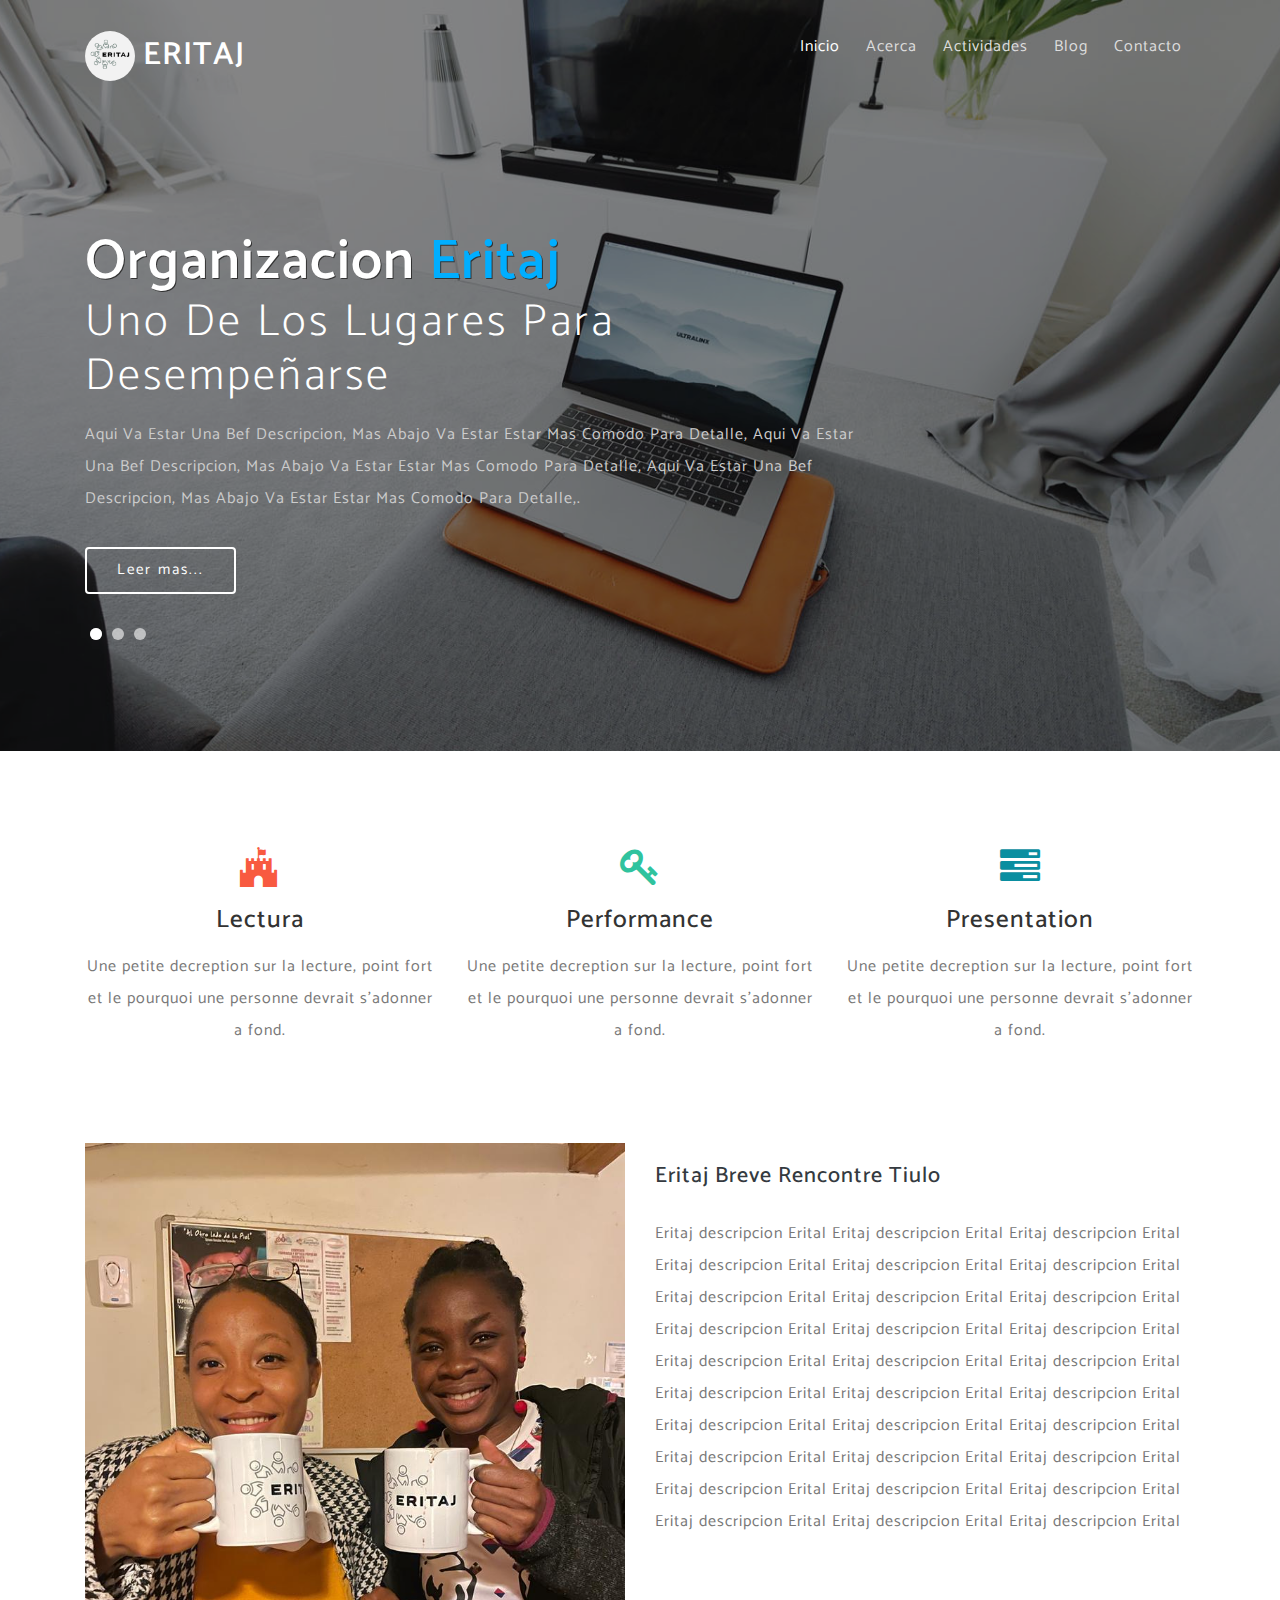
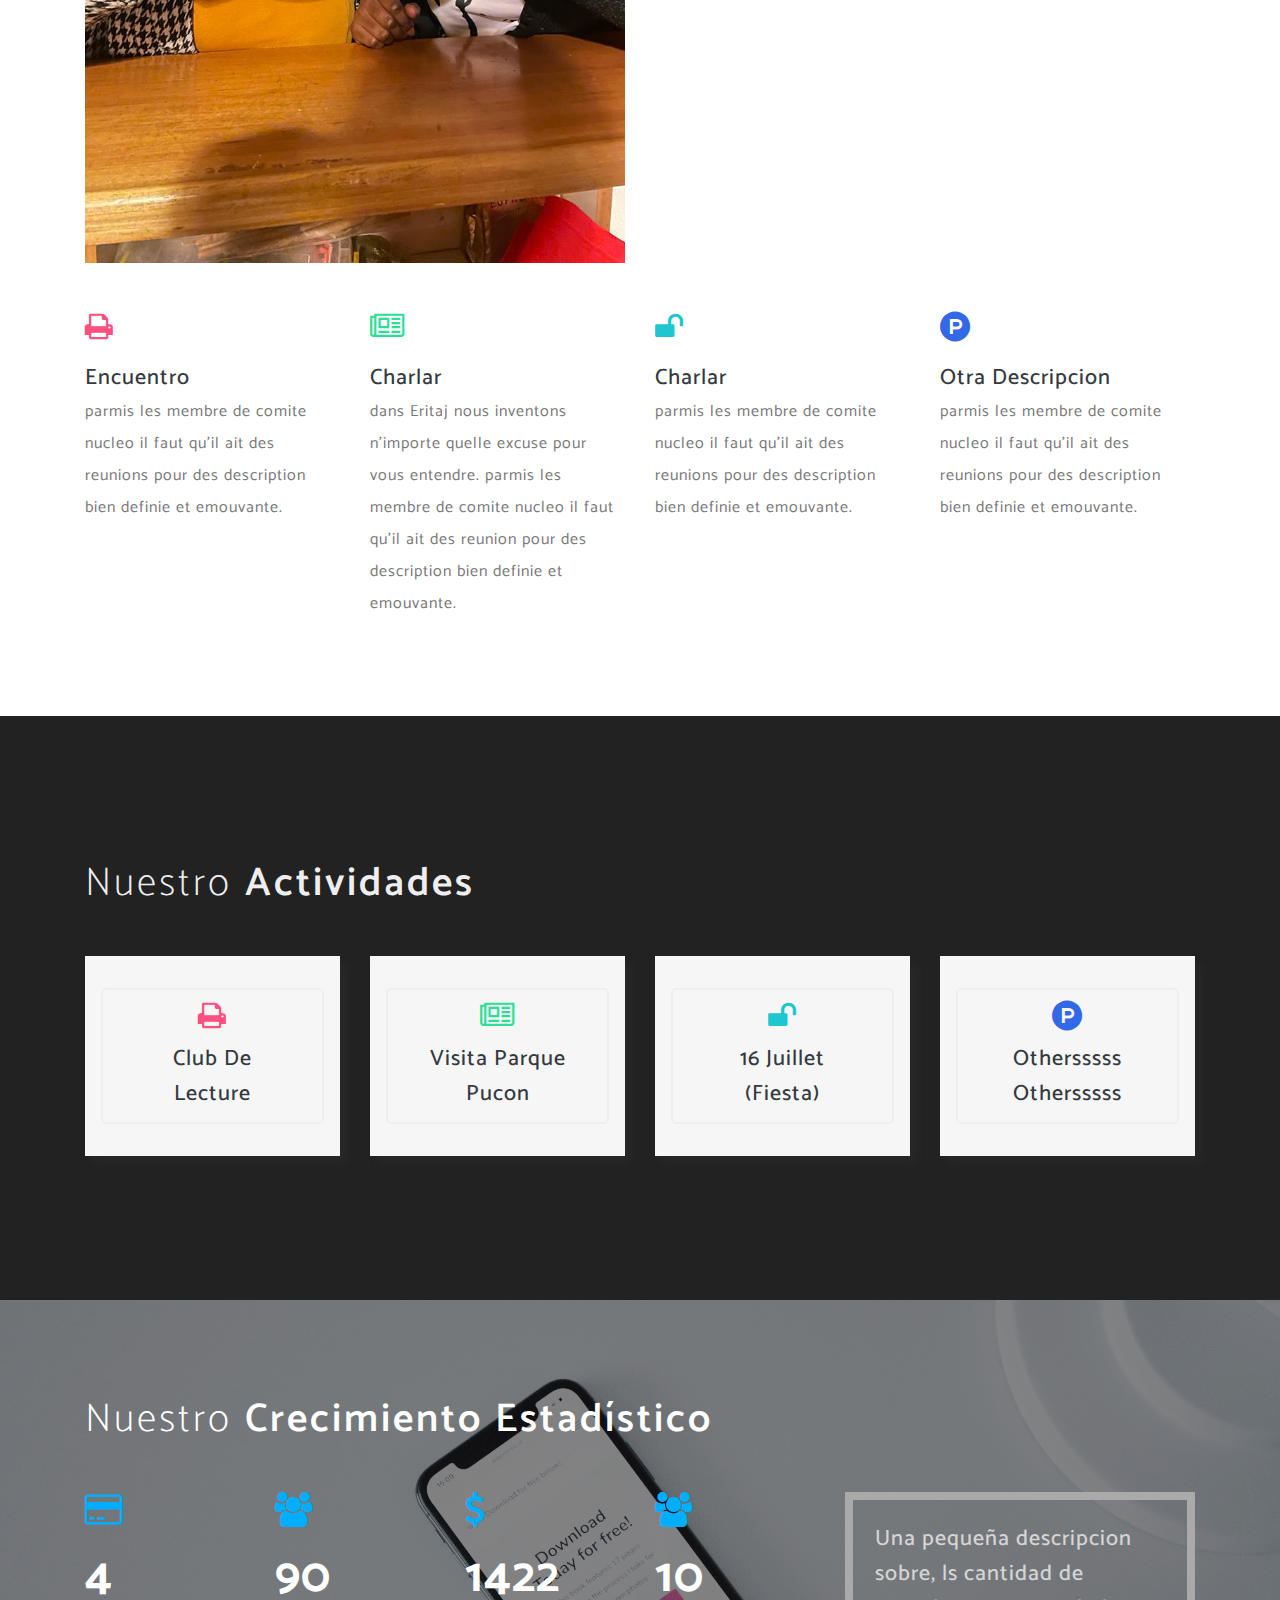
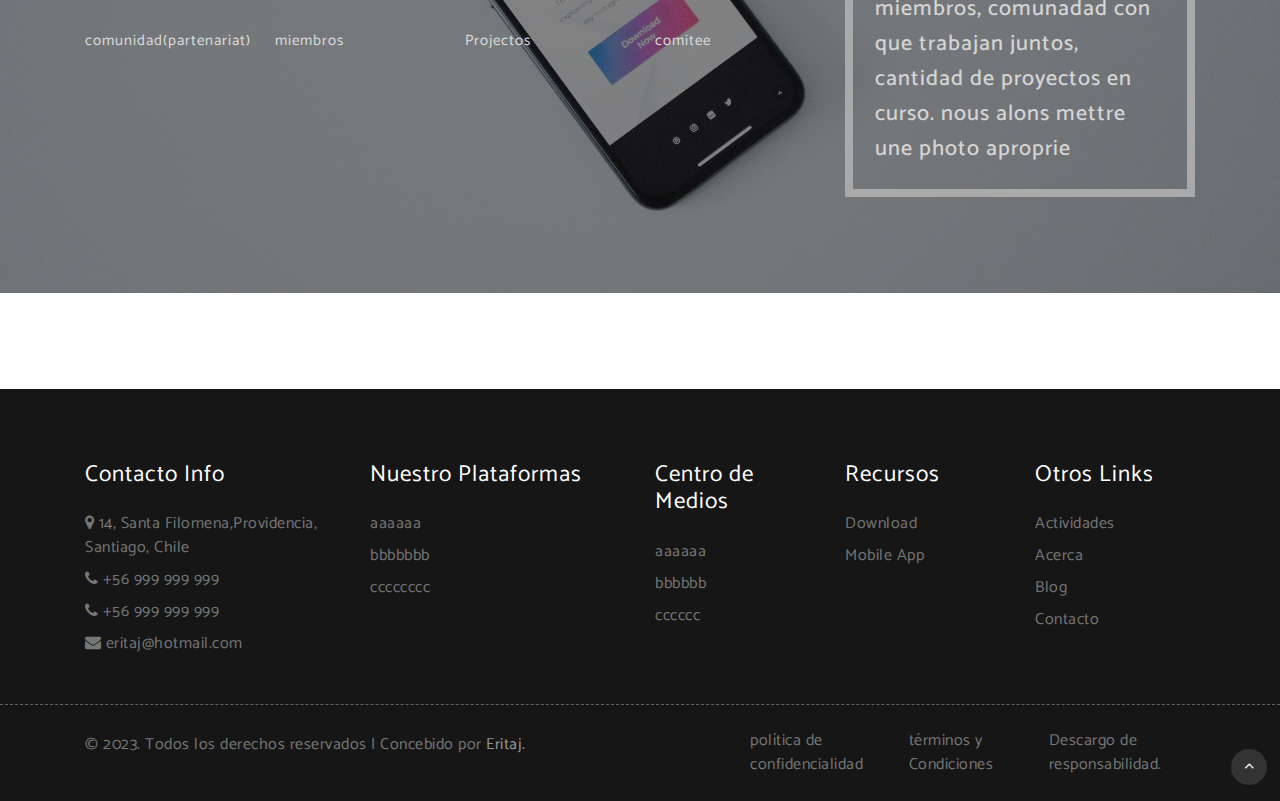
<file: index.html>
<!DOCTYPE html>
<html lang="en">
<head>
<title>EritajClub-home</title>
<!-- for-mobile-apps -->
<meta name="viewport" content="width=device-width, initial-scale=1">
<meta http-equiv="Content-Type" content="text/html; charset=utf-8" />
<meta name="keywords" content="Demand Responsive web template, Bootstrap Web Templates, Flat Web Templates, Android Compatible web template, 
Smartphone Compatible web template, free webdesigns for Nokia, Samsung, LG, SonyEricsson, Motorola web design" />

    <script>
        addEventListener("load", function () {
            setTimeout(hideURLbar, 0);
        }, false);

        function hideURLbar() {
            window.scrollTo(0, 1);
        }
    </script>
	
	<!-- css files -->
    <link href="css/css_slider.css" rel="stylesheet"><!-- Slider css -->
    <link href="css/bootstrap.css" rel='stylesheet' type='text/css' /><!-- bootstrap css -->
    <link href="css/style.css" rel='stylesheet' type='text/css' /><!-- custom css -->
    <link href="css/font-awesome.min.css" rel="stylesheet"><!-- fontawesome css -->
	<!-- //css files -->
	
	<!-- google fonts -->
	<link href="//fonts.googleapis.com/css?family=Catamaran:100,200,300,400,500,600,700,800,900" rel="stylesheet">
	<link href="//fonts.googleapis.com/css?family=Open+Sans:300,300i,400,400i,600,600i,700,700i,800,800i&amp;subset=cyrillic,cyrillic-ext,greek,greek-ext,latin-ext,vietnamese" rel="stylesheet">
	<!-- //google fonts -->
	
</head>
<body>

	<!--<img src="images/about.jpg" alt="" class="img-fluid">-->


<!-- header -->
<header>
	<div class="container">
		<!-- nav -->
		<nav class="py-3 d-lg-flex">
			<div id="logo">
				<!--<h1> <a href="index.html"><span class="fa fa-line-chart"></span> Eritaj </a></h1>-->
				<!--<h1> <a href="index.html"><span class="fa fa-line-chart"></span> ERITAJ </a></h1>-->
				<h1> <a href="index.html"><img class="pic" src="images/eritaj.jpg" width="40px" height="50px"/> ERITAJ </a></h1>
			</div>
			<label for="drop" class="toggle"><span class="fa fa-bars"></span></label>
			<input type="checkbox" id="drop" />
			<ul class="menu ml-auto mt-1">
				<li class="active"><a href="index.html">Inicio</a></li>
				<li class=""><a href="about.html">Acerca</a></li>
				<li class=""><a href="services.html">Actividades</a></li>
				<li class=""><a href="blog.html">Blog</a></li>
				<li class=""><a href="contact.html">Contacto</a></li>
				<!--<li class="last-grid"><a href="#">Get started</a></li> -->
			</ul>
		</nav>
		<!-- //nav -->
	</div>
</header>
<!-- //header -->


<!-- banner -->
<div class="banner" id="home">
	<div class="layer">
		<div class="container">
			<div class="banner-text-w3pvt">
				<!-- banner slider-->
				<div class="csslider infinity" id="slider1">
					<input type="radio" name="slides" checked="checked" id="slides_1" />
					<input type="radio" name="slides" id="slides_2" />
					<input type="radio" name="slides" id="slides_3" />
					<ul class="banner_slide_bg">
						<li>
							<div class="w3ls_banner_txt">
								<h2 class="b-w3ltxt text-capitalize mt-md-4">Organizacion <span>Eritaj</span> </h2>
								<h4 class="b-w3ltxt text-capitalize">Uno de los lugares para desempeñarse</h4>
								<p class="w3ls_pvt-title my-3">aqui va estar una bef descripcion, mas abajo va estar estar mas
									comodo para detalle, aqui va estar una bef descripcion, mas abajo va estar estar mas
									comodo para detalle, aqui va estar una bef descripcion, mas abajo va estar estar mas
									comodo para detalle,.</p>
								<a href="services.html" class="btn btn-banner my-sm-3 mr-2">Leer mas...</a>
								<!--<a href="contact.html" class="btn btn-banner1 my-sm-3">Get Started</a>-->
							</div>
						</li>
						<li>
							<div class="w3ls_banner_txt">
								<h2 class="b-w3ltxt text-capitalize mt-md-4">Organizacion <span>Eritaj</span> </h2>
								<h4 class="b-w3ltxt text-capitalize">Uno de los lugares para desempeñarse</h4>
								<p class="w3ls_pvt-title my-3">aqui va estar una bef descripcion, mas abajo va estar estar mas
									comodo para detalle, aqui va estar una bef descripcion, mas abajo va estar estar mas
									comodo para detalle, aqui va estar una bef descripcion, mas abajo va estar estar mas
									comodo para detalle,.</p>
								<a href="services.html" class="btn btn-banner my-sm-3 mr-2">Leer mas...</a>
								<!--<a href="contact.html" class="btn btn-banner1 my-sm-3">Get Started</a>-->
							</div>
						</li>
						<li>
							<div class="w3ls_banner_txt">
								<h2 class="b-w3ltxt text-capitalize mt-md-4">Organizacion <span>Eritaj</span> </h2>
								<h4 class="b-w3ltxt text-capitalize">Uno de los lugares para desempeñarse</h4>
								<p class="w3ls_pvt-title my-3">aqui va estar una bef descripcion, mas abajo va estar estar mas
									comodo para detalle, aqui va estar una bef descripcion, mas abajo va estar estar mas
									comodo para detalle, aqui va estar una bef descripcion, mas abajo va estar estar mas
									comodo para detalle,.</p>
								<a href="services.html" class="btn btn-banner my-sm-3 mr-2">Leer mas...</a>
								<!--<a href="contact.html" class="btn btn-banner1 my-sm-3">Get Started</a>-->
							</div>
						</li>
					</ul>
					<div class="navigation">
						<div>
							<label for="slides_1"></label>
							<label for="slides_2"></label>
							<label for="slides_3"></label>
						</div>
					</div>
				</div>
				<!-- //banner slider-->
			</div>
		</div>
	</div>
</div>
<!-- //banner -->

<!-- about -->
<section class="banner-bottom pt-sm-5 pt-4 mt-sm-0 mt-2">
	<div class="container">
		<div class="row bottom_grids text-center mt-lg-5 mt-3">
			<div class="col-md-4 grid1 mb-sm-5 mb-4">
				<span class="fa fa-fort-awesome"></span>
				<h3 class="my-sm-3 mt-3 mb-2">Lectura</h3>
				<p class="">Une petite decreption sur la lecture, point fort et le pourquoi une personne 
					devrait s'adonner a fond.</p>
			</div>
			<div class="col-md-4 grid2 mb-sm-5 mb-4">
				<span class="fa fa-key"></span>
				<h3 class="my-sm-3 mt-3 mb-2">Performance</h3>
				<p class=""> Une petite decreption sur la lecture, point fort et le pourquoi une personne 
					devrait s'adonner a fond.</p>
			</div>
			<div class="col-md-4 grid3 mb-sm-5 mb-4">
				<span class="fa fa-tasks"></span>
				<h3 class="my-sm-3 mt-3 mb-2">Presentation</h3>
				<p class=""> Une petite decreption sur la lecture, point fort et le pourquoi une personne 
					devrait s'adonner a fond.</p>
			</div>
		</div>
	</div>
</section>
<!-- //about -->

<!-- advantages and details -->
<section class="advantages pt-lg-5 pt-3">
	<div class="container pb-md-5">
		<div class="row advantages_grids">
			<div class="col-lg-6">
				<img src="images/pic1.jpg" alt="" class="img-fluid">
			</div>
			<div class="col-lg-6 mt-lg-0 mt-4">
				<h3 class="mt-sm-3">Eritaj breve rencontre Tiulo  </h3>
				<p class="my-sm-4 mt-2 mb-4">  Eritaj descripcion Erital Eritaj descripcion Erital Eritaj descripcion Erital
					Eritaj descripcion Erital Eritaj descripcion Erital Eritaj descripcion Erital Eritaj descripcion Erital Eritaj descripcion Erital
					Eritaj descripcion Erital Eritaj descripcion Erital Eritaj descripcion Erital Eritaj descripcion Erital Eritaj descripcion Erital
					Eritaj descripcion Erital Eritaj descripcion Erital Eritaj descripcion Erital Eritaj descripcion Erital Eritaj descripcion Erital
					Eritaj descripcion Erital Eritaj descripcion Erital Eritaj descripcion Erital Eritaj descripcion Erital Eritaj descripcion Erital
					Eritaj descripcion Erital Eritaj descripcion Erital Eritaj descripcion Erital Eritaj descripcion Erital Eritaj descripcion Erital
					Eritaj descripcion Erital Eritaj descripcion Erital
				</p>
			</div>
			<div class="row mt-sm-5 mx-0">
				<div class="col-lg-3 col-6 grid4 mb-5">
					<span class="fa fa-print"></span>
					<h3 class="mt-sm-3 mt-2">encuentro</h3>
					<p class=""> parmis les membre de comite nucleo il faut qu'il ait des reunions 
						pour des description bien definie et emouvante.</p>
				</div>
				<div class="col-lg-3 col-6 grid5 mb-5">
					<span class="fa fa-newspaper-o"></span>
					<h3 class="mt-sm-3 mt-2">Charlar</h3>
					<p class=""> dans Eritaj nous inventons n'importe quelle excuse pour vous entendre. parmis les membre de comite nucleo il faut qu'il ait des reunion 
						pour des description bien definie et emouvante.</p>
				</div>
				<div class="col-lg-3 col-6 grid6 mb-5">
					<span class="fa fa-unlock"></span>
					<h3 class="mt-sm-3 mt-2">Charlar</h3>
					<p class=""> parmis les membre de comite nucleo il faut qu'il ait des reunions 
						pour des description bien definie et emouvante.</p>
				</div>
				<div class="col-lg-3 col-6 grid7 mb-5">
					<span class="fa fa-product-hunt"></span>
					<h3 class="mt-sm-3 mt-2">otra descripcion</h3>
					<p class=""> parmis les membre de comite nucleo il faut qu'il ait des reunions 
						pour des description bien definie et emouvante.</p>
				</div>
			</div>
		</div>
	</div>
</section>
<!-- //advantages and details -->

<!-- statistics -->
<section class="statistics py-5">
	<!--
	<div class="container py-lg-5 py-3">
		<h3 class="heading mb-md-5 mb-4">Latest <strong>statistical information</strong></h3>
		<div class="row">
			<div class="col-lg-4">
				<p class="mb-4">  Vestibulum ante ipsum primis in faucibus orci luctus et ultrices posuere Curae Integer ullati mcorper metus et urna
				maximus, ac maximus estlen blandit. Nam pretium tempor mi, a sed fringilla leo imperdiet intre. Integer lacinia et ultricies turpis.
				non euismod lectus tincidunt vitae. Quisqe non facilisis ante.</p>
				<a href="#">Read more </a>
			</div>
			<div class="col-lg-4 my-lg-0 my-4">
				<img src="images/stats1.jpg" alt="" class="img-fluid">
			</div>
			<div class="col-lg-4">
				<div class="progress-one">
					<h4 class="progress-tittle">Online Marketing</h4>
					<div class="progress">
						<div class="progress-bar progress-bar-striped" role="progressbar" style="width: 40%" aria-valuenow="40" aria-valuemin="0" aria-valuemax="100"></div>
					</div>
				</div>
				<div class="progress-one my-lg-4">
					<h4 class="progress-tittle">Financial Consulting</h4>
					<div class="progress">
						<div class="progress-bar progress-bar-striped bg-danger" role="progressbar" style="width: 55%" aria-valuenow="55" aria-valuemin="0" aria-valuemax="100"></div>
					</div>
				</div>
				<div class="progress-one">
					<h4 class="progress-tittle">Creative Projects</h4>
					<div class="progress">
						<div class="progress-bar progress-bar-striped bg-info" role="progressbar" style="width: 50%" aria-valuenow="50" aria-valuemin="0" aria-valuemax="100"></div>
					</div>
				</div>
				<div class="progress-one my-lg-4">
					<h4 class="progress-tittle">Future Enhancement</h4>
					<div class="progress">
						<div class="progress-bar progress-bar-striped bg-warning" role="progressbar" style="width: 70%" aria-valuenow="70" aria-valuemin="0" aria-valuemax="100"></div>
					</div>
				</div>
				<div class="progress-one">
					<h4 class="progress-tittle">24/7 support</h4>
					<div class="progress">
						<div class="progress-bar progress-bar-striped bg-success" role="progressbar" style="width: 90%" aria-valuenow="90" aria-valuemin="0" aria-valuemax="100"></div>
					</div>
				</div>
			</div>
		</div>
	</div>
-->
	<section class="products py-5">
		<div class="container py-lg-5 py-3">
			<h3 class="heading mb-md-5 mb-4">Nuestro <strong>Actividades</strong></h3>
			<div class="row products_grids text-center">
				<div class="col-md-3 col-6 grid4 mb-md-0 mb-4">
					<div class="prodct1">
						<a href="#">
							<span class="fa fa-print"></span>
							<h3 class="mt-2"> Club de lecture</h3>
							<span class="fas fa-long-arrow-alt-right"></span>
						</a>
					</div>
				</div>
				<div class="col-md-3 col-6 grid5 mb-md-0 mb-4">
					<div class="prodct1">
						<a href="#">
							<span class="fa fa-newspaper-o"></span>
							<h3 class="mt-2">Visita parque pucon</h3>
							<span class="fas fa-long-arrow-alt-right"></span>
						</a>
					</div>
				</div>
				<div class="col-md-3 col-6 grid6">
					<div class="prodct1">
						<a href="#">
							<span class="fa fa-unlock"></span>
							<h3 class="mt-2">16 juillet (fiesta)</h3>
							<span class="fas fa-long-arrow-alt-right"></span>
						</a>
					</div>
				</div>
				<div class="col-md-3 col-6 grid7">
					<div class="prodct1">
						<a href="#">
							<span class="fa fa-product-hunt"></span>
							<h3 class="mt-2"> othersssss othersssss</h3>
							<span class="fas fa-long-arrow-alt-right"></span>
						</a>
					</div>
				</div>
			</div>
		</div>
	</section>

</section>
<!-- //statistics -->

<!-- products -->
<!--
<section class="products py-5">
	<div class="container py-lg-5 py-3">
		<h3 class="heading mb-md-5 mb-4">Our Marketing <strong>Products</strong></h3>
		<div class="row products_grids text-center">
			<div class="col-md-3 col-6 grid4 mb-md-0 mb-4">
				<div class="prodct1">
					<a href="#">
						<span class="fa fa-print"></span>
						<h3 class="mt-2"> consulting</h3>
						<span class="fas fa-long-arrow-alt-right"></span>
					</a>
				</div>
			</div>
			<div class="col-md-3 col-6 grid5 mb-md-0 mb-4">
				<div class="prodct1">
					<a href="#">
						<span class="fa fa-newspaper-o"></span>
						<h3 class="mt-2">Marketing</h3>
						<span class="fas fa-long-arrow-alt-right"></span>
					</a>
				</div>
			</div>
			<div class="col-md-3 col-6 grid6">
				<div class="prodct1">
					<a href="#">
						<span class="fa fa-unlock"></span>
						<h3 class="mt-2">IT Software</h3>
						<span class="fas fa-long-arrow-alt-right"></span>
					</a>
				</div>
			</div>
			<div class="col-md-3 col-6 grid7">
				<div class="prodct1">
					<a href="#">
						<span class="fa fa-product-hunt"></span>
						<h3 class="mt-2">Cloud Technology</h3>
						<span class="fas fa-long-arrow-alt-right"></span>
					</a>
				</div>
			</div>
		</div>
	</div>
</section>
-->
<!-- //products -->

<!-- stats section -->
<section class="middlesection-w3pvt">
	<div class="layer py-5">
		<div class="container py-lg-5 py-3">
			<h3 class="heading mb-md-5 mb-4">Nuestro <strong>crecimiento estadístico</strong></h3>
			<div class="row">
				<div class="col-lg-8 left-build-wthree aboutright-w3pvtwthree text-lg-left text-center">
					<div class="row">
						<div class="col-sm-3 col-6 w3layouts_stats_left w3_counter_grid">
							<span class="fa fa-credit-card"></span>
							<p class="counter">4</p>
							<p class="para-text-w3ls">comunidad(partenariat)</p>
						</div>
						<div class="col-sm-3 col-6 w3layouts_stats_left w3_counter_grid2">	
							<span class="fa fa-users"></span>
							<p class="counter">90</p>
							<p class="para-text-w3ls">miembros</p>
						</div>
						<div class="col-sm-3 col-6 w3layouts_stats_left w3_counter_grid1 mt-md-0 mt-4">
							<span class="fa fa-dollar"></span>
							<p class="counter">1422</p>
							<p class="para-text-w3ls">Projectos</p>
						</div>
						<div class="col-sm-3 col-6 w3layouts_stats_left w3_counter_grid1 mt-md-0 mt-4">
							<span class="fa fa-users"></span>
							<p class="counter">10</p>
							<p class="para-text-w3ls">comitee</p>
						</div>
					</div>
				</div>
				<div class="col-lg-4 text-lg-left text-stat text-center mt-lg-0 mt-4">
					<h4 class=""> Una pequeña descripcion sobre, ls cantidad de miembros, comunadad con que 
						trabajan juntos, cantidad de proyectos en curso. nous alons mettre une photo aproprie
					</h4>
				</div>
			</div>
		</div>
	</div>
</section>
<!-- //stats section -->

<!-- footer-top -->
<section class="footer-top py-sm-5 py-4">
	<div class="container">
		<div class="row">
			<!--
			<div class="col-lg-3 col-sm-6">
				<h3 class="my-sm-3 mt-3 mb-1"><span class="fa mr-2 fa-mobile"></span> Mobile Apps</h3>
				<p class="mb-sm-4 mb-2"> Vestibulum ante ipsum primis in faucibus orci luctus et ultrices.</p>
			</div>
			<div class="col-lg-3 col-sm-6">
				<h3 class="my-sm-3 mt-3 mb-1"><span class="fa mr-2 fa-shield"></span> Security Tips</h3>
				<p class="mb-sm-4 mb-2"> Vestibulum ante ipsum primis in faucibus orci luctus et ultrices.</p>
			</div>
			<div class="col-lg-3 col-sm-6">
				<h3 class="my-sm-3 mt-3 mb-1"><span class="fa mr-2 fa-globe"></span> Various Branches</h3>
				<p class="mb-sm-4 mb-2"> Vestibulum ante ipsum primis in faucibus orci luctus et ultrices.</p>
			</div>
			<div class="col-lg-3 col-sm-6">
				<h3 class="my-sm-3 mt-3 mb-1"><span class="fa mr-2 fa-phone"></span> 24/7 Support</h3>
				<p class="mb-sm-4 mb-2"> Vestibulum ante ipsum primis in faucibus orci luctus et ultrices.</p>
			</div>
		-->
		</div>
	</div>
</section>
<!-- //footer-top -->

<!-- footer -->
<footer class="footer py-md-5 pt-4 pb-5">
	<div class="container pt-4">
		<div class="row">
			<div class="col-lg-3 col-sm-6 footer-top">
				<h4 class="mb-sm-4 mb-3 w3f_title">Contacto Info</h4>
				<ul class="list-w3">
					<li><span class="fa mr-1 fa-map-marker"></span>14, Santa Filomena,Providencia, Santiago, Chile</li>
					<li class="my-2"><span class="fa mr-1 fa-phone"></span>+56 999 999 999</li>
					<li class="my-2"><span class="fa mr-1 fa-phone"></span>+56 999 999 999</li>
					<li class=""><span class="fa mr-1 fa-envelope"></span><a href="mailto:info@example.com">eritaj@hotmail.com</a></li>
				</ul>
			</div>
			<div class="col-lg-3 col-sm-6 footv3-left mt-sm-0 mt-4">
				<h4 class="mb-sm-4 mb-3 w3f_title"> Nuestro Plataformas</h4>
				<ul class="list-w3">
					<li class="my-2">
						<a href="futuro.html">
							aaaaaa
						</a>
					</li>
					<li class="my-2">
						<a href="futuro.html">
							bbbbbbb
						</a>
					</li>
					<li class="my-2">
						<a href="futuro.html">
							cccccccc
						</a>
					</li>
					<!--
					<li class="my-2">
						<a href="about.html">
							Digital Trade Marketing
						</a>
					</li>
					<li class="mb-2">
						<a href="features.html">
							Software Development
						</a>
					</li>
					<li class="my-2">
						<a href="projects.html">
							Cloud Marketing
						</a>
					</li>
					<li class="my-2">
						<a href="blogs.html">
							Business Intelligence
						</a>
					</li>
					<li>
						<a href="contact.html">
							Modern Technology
						</a>
					</li>
				-->
				</ul>
			</div>
			<div class="col-lg-2 col-sm-4 mt-lg-0 mt-sm-5 mt-4">
				<h4 class="mb-sm-4 mb-3 w3f_title">Centro de Medios</h4>
				<ul class="list-w3">
					<li class="my-2">
						<a href="futuro.html">
							aaaaaa
						</a>
					</li>
					<li class="my-2">
						<a href="futuro.html">
							bbbbbb
						</a>
					</li>
					<li class="my-2">
						<a href="futuro.html">
							cccccc
						</a>
					</li>
					<!--
					<li class="my-2">
						<a href="#">
							Press Release
						</a>
					</li>
					<li class="mb-2">
						<a href="features.html">
							Vision & Values
						</a>
					</li>
					<li class="my-2">
						<a href="security.html">
							Winning Awards
						</a>
					</li>
					<li class="my-2">
						<a href="pricing.html">
							Networking
						</a>
					</li>
				-->
				</ul>
			</div>

			<div class="col-lg-2 col-sm-4 mt-lg-0 mt-sm-5 mt-4">
				<h4 class="mb-sm-4 mb-3 w3f_title">Recursos</h4>
				<ul class="list-w3">
					<li class="my-2">
						<!--
						<a href="#">
							24/7 Help Line
						</a>
					</li>
					<li class="mb-2">
						<a href="#">
							Nearest Branch
						</a>
					</li>
					<li class="my-2">
						<a href="#">
							Guidance
						</a>
					-->
					</li>
					<li class="my-2">
						<a href="#">
							Download
						</a>
					</li>
					<li>
						<a href="#">
							Mobile App
						</a>
					</li>
				</ul>
			</div>
			
			<div class="col-lg-2 col-sm-4 mt-lg-0 mt-sm-5 mt-4">
				<h4 class="mb-4 w3f_title">Otros Links</h4>
				<ul class="list-w3">
					<li class="my-2">
						<a href="services.html">
							Actividades
						</a>
					</li>
					<li class="mb-2">
						<a href="about.html">
							Acerca
						</a>
					</li>
					<li class="my-2">
						<a href="blog.html">
							Blog
						</a>
					</li>
					<li class="my-2">
						<a href="contact.html">
							Contacto
						</a>
					</li>
				</ul>
			</div>
			
		</div>
	</div>
	<!-- //footer bottom -->
</footer>
<!-- //footer -->

<!-- copyright -->
<section class="copy-right py-4">
	<div class="container">
		<div class="row">
			<div class="col-lg-7">
				<p class="">© 2023. Todos los derechos reservados | Concebido por
					<a href="Link"> Eritaj.</a>
				</p>
			</div>
			<div class="col-lg-5">
				<ul class="list-w3 d-sm-flex">
					<li>
						<a href="#">
							política de confidencialidad
						</a>
					</li>
					<li class="mx-4">
						<a href="#">
							términos y Condiciones
						</a>
					</li>
					<li>
						<a href="#">
							Descargo de responsabilidad.
						</a>
					</li>
					<li>
						<a href="#">
						</a>
					</li>
				</ul>
			</div>
		</div>
	</div>
</section>
<!-- //copyright -->

<!-- move top -->
<div class="move-top text-right">
	<a href="#home" class="move-top"> 
		<span class="fa fa-angle-up  mb-3" aria-hidden="true"></span>
	</a>
</div>
<!-- move top -->

</body>
</html>
</file>
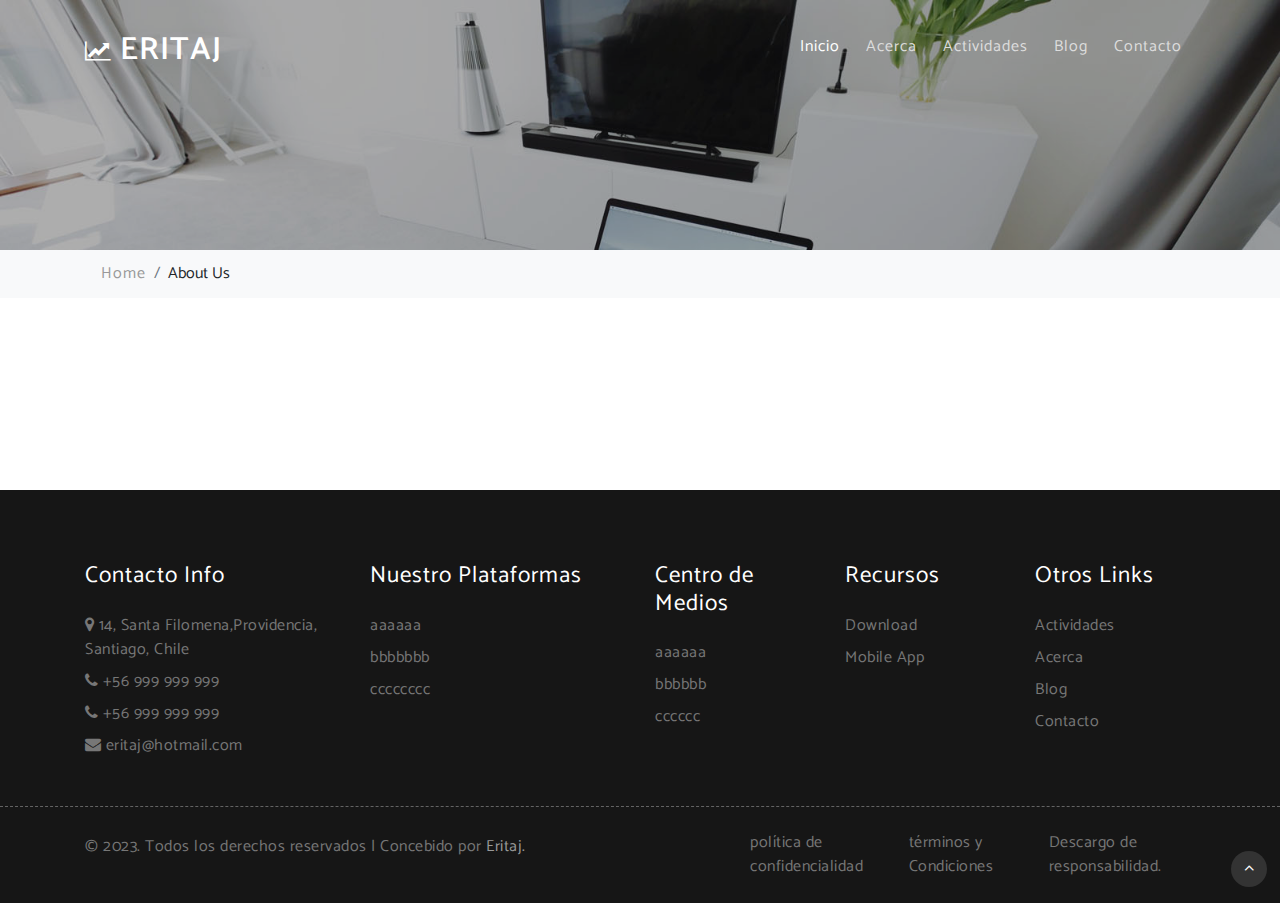
<file: about.html>
<!DOCTYPE html>
<html lang="en">
<head>
<title>eritaj-about</title>
<!-- for-mobile-apps -->
<meta name="viewport" content="width=device-width, initial-scale=1">
<meta http-equiv="Content-Type" content="text/html; charset=utf-8" />
<meta name="keywords" content="Demand Responsive web template, Bootstrap Web Templates, Flat Web Templates, Android Compatible web template, 
Smartphone Compatible web template, free webdesigns for Nokia, Samsung, LG, SonyEricsson, Motorola web design" />

    <script>
        addEventListener("load", function () {
            setTimeout(hideURLbar, 0);
        }, false);

        function hideURLbar() {
            window.scrollTo(0, 1);
        }
    </script>
	
	<!-- css files -->
    <link href="css/bootstrap.css" rel='stylesheet' type='text/css' /><!-- bootstrap css -->
    <link href="css/style.css" rel='stylesheet' type='text/css' /><!-- custom css -->
    <link href="css/font-awesome.min.css" rel="stylesheet"><!-- fontawesome css -->
	<!-- //css files -->
	
	<!-- google fonts -->
	<link href="//fonts.googleapis.com/css?family=Catamaran:100,200,300,400,500,600,700,800,900" rel="stylesheet">
	<link href="//fonts.googleapis.com/css?family=Open+Sans:300,300i,400,400i,600,600i,700,700i,800,800i&amp;subset=cyrillic,cyrillic-ext,greek,greek-ext,latin-ext,vietnamese" rel="stylesheet">
	<!-- //google fonts -->
	
</head>
<body>
<!-- header -->
<header>
	<div class="container">
		<!-- nav -->
		<nav class="py-3 d-lg-flex">
			<div id="logo">
				<!--<h1> <a href="index.html"><span class="fa fa-line-chart"></span> Eritaj </a></h1>-->
				<h1> <a href="index.html"><span class="fa fa-line-chart"></span> ERITAJ </a></h1>
			</div>
			<label for="drop" class="toggle"><span class="fa fa-bars"></span></label>
			<input type="checkbox" id="drop" />
			<ul class="menu ml-auto mt-1">
				<li class="active"><a href="index.html">Inicio</a></li>
				<li class=""><a href="about.html">Acerca</a></li>
				<li class=""><a href="services.html">Actividades</a></li>
				<li class=""><a href="blog.html">Blog</a></li>
				<li class=""><a href="contact.html">Contacto</a></li>
				<!--<li class="last-grid"><a href="#">Get started</a></li> -->
			</ul>
		</nav>
		<!-- //nav -->
	</div>
</header>
<!-- //header -->

<!-- inner-banner -->
<section class="inner-banner" id="home">
	<div class="inner-layer">
		<div class="container">
		</div>
	</div>
</section>
<!-- //inner-banner -->

<!-- breadcrumb -->
<div class="breadcrumb-w3pvt bg-light">
	<div class="container">
	<nav aria-label="breadcrumb">
		<ol class="breadcrumb">
			<li class="breadcrumb-item">
				<a href="index.html">Home</a>
			</li>
			<li class="breadcrumb-item" aria-current="page">About Us</li>
		</ol>
	</nav>
	</div>
</div>
<!-- //breadcrumb -->

<!-- advantages and details -->
<!--
<section class="advantages pt-5">
	<div class="container pb-md-5">
		<div class="row advantages_grids">
			<div class="col-lg-6">
				<img src="images/about.jpg" alt="" class="img-fluid">
			</div>
			<div class="col-lg-6 mt-lg-0 mt-4">
				<h3 class="mt-sm-3">Nullam varius, est eu vulputate elementum, tortor leo elementum justo, ac viverra ex.</h3>
				<p class="my-sm-4 mt-2 mb-4">  Vestibulum ante ipsum primis in faucibus orci luctus et ultrices posuere et Curae Integer ullamcorper metus et urna
				maximus, ac maximus es blandit. Nam pretium tempor mi, a fringilla leo imperdiet intre. Integer lacini dolor ultricies turpis.
				 non euismod lectus tincidunt vitae. Quisqe non facilis ante. Duis luctus id ex eget volutpat. Aliquam iaculis ante
				 urn luctus viverra</p>
			</div>
			<div class="row mt-sm-5 mx-0">
				<div class="col-lg-3 col-6 grid4 mb-5">
					<span class="fa fa-print"></span>
					<h3 class="mt-sm-3 mt-2">Statistics</h3>
					<p class=""> Vestibulum ante ipsum primis in faucibus orci luctus et ultrices.</p>
				</div>
				<div class="col-lg-3 col-6 grid5 mb-5">
					<span class="fa fa-newspaper-o"></span>
					<h3 class="mt-sm-3 mt-2">Security</h3>
					<p class=""> Vestibulum ante ipsum primis in faucibus orci luctus et ultrices.</p>
				</div>
				<div class="col-lg-3 col-6 grid6 mb-5">
					<span class="fa fa-unlock"></span>
					<h3 class="mt-sm-3 mt-2">Presentation</h3>
					<p class=""> Vestibulum ante ipsum primis in faucibus orci luctus et ultrices.</p>
				</div>
				<div class="col-lg-3 col-6 grid7 mb-5">
					<span class="fa fa-product-hunt"></span>
					<h3 class="mt-sm-3 mt-2">Security</h3>
					<p class=""> Vestibulum ante ipsum primis in faucibus orci luctus et ultrices.</p>
				</div>
			</div>
		</div>
	</div>
</section>
-->
<!-- //advantages and details -->

<!-- testimonials -->
<!--
<section class="clients">
	<div class="layer py-lg-5 py-lg-4">
		<div class="container py-5">
			<h2 class="heading mb-md-5 mb-4">Our <strong> customers feedback</strong></h2>
			<div class="row">
				<div class="col-lg-4 col-md-6 pl-sm-0 mb-4">
					<div class="col- client-grid">
						<div class="c-left">
							<img src="images/team1.jpg" alt="image" class="img-fluid" />
							<div class="info">
								<h6>Johnson</h6>
								<p>- Customer</p>
							</div>
							<div class="clearfix"></div>
						</div>
							<p class="mt-2">Consequat sapien ute leo cursus sed rhoncus. Nullam dui mi, vulputate ac metus semper. Nullam dui mi.</p>
					</div>
				</div>
				<div class="col-lg-4 col-md-6 pl-sm-0 mb-4">
					<div class="col- client-grid">
						<div class="c-left">
							<img src="images/team2.jpg" alt="image" class="img-fluid" />
							<div class="info">
								<h6>Johnson</h6>
								<p>- Customer</p>
							</div>
							<div class="clearfix"></div>
						</div>
							
							<p class="mt-2">Consequat sapien ute leo cursus sed rhoncus. Nullam dui mi, vulputate ac metus semper. Nullam dui mi.</p>
					</div>
				</div>
				<div class="col-lg-4 col-md-6 pl-sm-0 mb-4">
					<div class="col- client-grid">
						<div class="c-left">
							<img src="images/team3.jpg" alt="image" class="img-fluid" />
							<div class="info">
								<h6>Johnson</h6>
								<p>- Customer</p>
							</div>
							<div class="clearfix"></div>
						</div>
							<p class="mt-2">Consequat sapien ute leo cursus sed rhoncus. Nullam dui mi, vulputate ac metus semper. Nullam dui mi.</p>
					</div>
				</div>
			</div>
		</div>
	</div>
</section>
-->
<!-- //testimonials -->

<!-- directors -->
<!--
<section class="team pt-5">
	<div class="container py-md-5 py-3">
		<h3 class="heading mb-md-5 mb-4">Our <strong> Team Professionals</strong></h3>
		<div class="row">
			<div class="col-lg-4">
				<div class="blog-info">
					<h4 class="heading mt-lg-2">Vestibulum ante ipsum primis vulputate ac metus semper.</h4>
					<p class="mt-sm-3 mt-2">onec consequat sapien ut leo cursus rhoncus. Nullam dui	mi,	vulputate ac metus semper.
					sapien ut leo cursus rhoncus. Nullam dui mi, vulputate ac metus semper Nullam dui mi. Vestibulum ante ipsum primis.</p>
				</div>
			</div>
			<div class="col-lg-8 text-center mt-lg-0 mt-4">
				<div class="row">
				   <div class="col-md-4 col-6 item">
					  <div class="clients-color">
						 <div class="w3-w3pvt-team-img">
							<img src="images/team1.jpg" class="" alt="">
						 </div>
						 <div class="team-txt-info pt-3">
							<h4>Elizabeth lisa</h4>
							<p class="mb-3">Managing Director.</p>
						 </div>
					  </div>
				   </div>
				   <div class="col-md-4 col-6 item">
					  <div class="clients-color">
						 <div class="w3-w3pvt-team-img">
							<img src="images/team2.jpg" class="" alt="">
						 </div>
						 <div class="team-txt-info pt-3">
							<h4>Michael adam</h4>
							<p class="mb-3">Chief executive officer.</p>
							
						 </div>
					  </div>
				   </div>
				   <div class="col-md-4 col-6 item">
					  <div class="clients-color">
						 <div class="w3-w3pvt-team-img">
							<img src="images/team3.jpg" class="" alt="">
						 </div>
						 <div class="team-txt-info pt-3">
							<h4>Watson smith</h4>
							<p class="mb-3">Bank manager.</p>
						 </div>
					  </div>
				   </div>
				   <div class="col-md-4 col-6 item">
					  <div class="clients-color">
						 <div class="w3-w3pvt-team-img">
							<img src="images/team4.jpg" class="" alt="">
						 </div>
						 <div class="team-txt-info pt-3">
							<h4>Mariza edisa</h4>
							<p class="mb-3">Director.</p>
						 </div>
					  </div>
				   </div>
				   <div class="col-md-4 col-6 item">
					  <div class="clients-color">
						 <div class="w3-w3pvt-team-img">
							<img src="images/team5.jpg" class="" alt="">
						 </div>
						 <div class="team-txt-info pt-3">
							<h4>John thomson</h4>
							<p class="mb-3">Director.</p>
						 </div>
					  </div>
				   </div>
				   <div class="col-md-4 col-6 item">
					  <div class="clients-color">
						 <div class="w3-w3pvt-team-img">
							<img src="images/team6.jpg" class="" alt="">
						 </div>
						 <div class="team-txt-info pt-3">
							<h4>Eliza smith</h4>
							<p class="mb-3">Executive officer.</p>
						 </div>
					  </div>
				   </div>
				</div>
			</div>
		</div>
	</div>
</section>
-->
<!-- //directors -->

<!-- subscribe -->
<!--
<div class="subscribe py-5">
	<div class="container py-sm-4">
		<h3 class="heading mb-md-5 mb-4">subscribe <strong> newsletter</strong></h3>
		<div class="row">
			<div class="col-md-6 w3-w3pvt-subscribe">
				<form action="#" method="post">
					<input type="email" name="email" placeholder="Enter your email here" required="">
					<button class="btn1"><span class="fa fa-paper-plane" aria-hidden="true"></span></button>
				</form>
				<p>We'll never share your email with anyone else.</p>
			</div>
			<div class="col-md-6 mt-md-0 mt-4">
				<h4>Sign up for our Newsletter, and get the latest marketing and technology related news and updates.</h4>
			</div>
		</div>
	</div>
</div>
-->
<!-- //subscribe -->

<!-- footer-top -->
<section class="footer-top py-sm-5 py-4">
	<!--
	<div class="container">
		<div class="row">
			<div class="col-lg-3 col-sm-6">
				<h3 class="my-sm-3 mt-3 mb-1"><span class="fa mr-2 fa-mobile"></span> Mobile Apps</h3>
				<p class="mb-sm-4 mb-2"> Vestibulum ante ipsum primis in faucibus orci luctus et ultrices.</p>
			</div>
			<div class="col-lg-3 col-sm-6">
				<h3 class="my-sm-3 mt-3 mb-1"><span class="fa mr-2 fa-shield"></span> Security Tips</h3>
				<p class="mb-sm-4 mb-2"> Vestibulum ante ipsum primis in faucibus orci luctus et ultrices.</p>
			</div>
			<div class="col-lg-3 col-sm-6">
				<h3 class="my-sm-3 mt-3 mb-1"><span class="fa mr-2 fa-globe"></span> Various Branches</h3>
				<p class="mb-sm-4 mb-2"> Vestibulum ante ipsum primis in faucibus orci luctus et ultrices.</p>
			</div>
			<div class="col-lg-3 col-sm-6">
				<h3 class="my-sm-3 mt-3 mb-1"><span class="fa mr-2 fa-phone"></span> 24/7 Support</h3>
				<p class="mb-sm-4 mb-2"> Vestibulum ante ipsum primis in faucibus orci luctus et ultrices.</p>
			</div>
		</div>
	</div>
-->
</section>
<!-- //footer-top -->

<!-- footer-top -->
<section class="footer-top py-sm-5 py-4">
	<div class="container">
		<div class="row">
			<!--
			<div class="col-lg-3 col-sm-6">
				<h3 class="my-sm-3 mt-3 mb-1"><span class="fa mr-2 fa-mobile"></span> Mobile Apps</h3>
				<p class="mb-sm-4 mb-2"> Vestibulum ante ipsum primis in faucibus orci luctus et ultrices.</p>
			</div>
			<div class="col-lg-3 col-sm-6">
				<h3 class="my-sm-3 mt-3 mb-1"><span class="fa mr-2 fa-shield"></span> Security Tips</h3>
				<p class="mb-sm-4 mb-2"> Vestibulum ante ipsum primis in faucibus orci luctus et ultrices.</p>
			</div>
			<div class="col-lg-3 col-sm-6">
				<h3 class="my-sm-3 mt-3 mb-1"><span class="fa mr-2 fa-globe"></span> Various Branches</h3>
				<p class="mb-sm-4 mb-2"> Vestibulum ante ipsum primis in faucibus orci luctus et ultrices.</p>
			</div>
			<div class="col-lg-3 col-sm-6">
				<h3 class="my-sm-3 mt-3 mb-1"><span class="fa mr-2 fa-phone"></span> 24/7 Support</h3>
				<p class="mb-sm-4 mb-2"> Vestibulum ante ipsum primis in faucibus orci luctus et ultrices.</p>
			</div>
		-->
		</div>
	</div>
</section>
<!-- //footer-top -->

<!-- footer -->
<footer class="footer py-md-5 pt-4 pb-5">
	<div class="container pt-4">
		<div class="row">
			<div class="col-lg-3 col-sm-6 footer-top">
				<h4 class="mb-sm-4 mb-3 w3f_title">Contacto Info</h4>
				<ul class="list-w3">
					<li><span class="fa mr-1 fa-map-marker"></span>14, Santa Filomena,Providencia, Santiago, Chile</li>
					<li class="my-2"><span class="fa mr-1 fa-phone"></span>+56 999 999 999</li>
					<li class="my-2"><span class="fa mr-1 fa-phone"></span>+56 999 999 999</li>
					<li class=""><span class="fa mr-1 fa-envelope"></span><a href="mailto:info@example.com">eritaj@hotmail.com</a></li>
				</ul>
			</div>
			<div class="col-lg-3 col-sm-6 footv3-left mt-sm-0 mt-4">
				<h4 class="mb-sm-4 mb-3 w3f_title"> Nuestro Plataformas</h4>
				<ul class="list-w3">
					<li class="my-2">
						<a href="futuro.html">
							aaaaaa
						</a>
					</li>
					<li class="my-2">
						<a href="futuro.html">
							bbbbbbb
						</a>
					</li>
					<li class="my-2">
						<a href="futuro.html">
							cccccccc
						</a>
					</li>
					<!--
					<li class="my-2">
						<a href="about.html">
							Digital Trade Marketing
						</a>
					</li>
					<li class="mb-2">
						<a href="features.html">
							Software Development
						</a>
					</li>
					<li class="my-2">
						<a href="projects.html">
							Cloud Marketing
						</a>
					</li>
					<li class="my-2">
						<a href="blogs.html">
							Business Intelligence
						</a>
					</li>
					<li>
						<a href="contact.html">
							Modern Technology
						</a>
					</li>
				-->
				</ul>
			</div>
			<div class="col-lg-2 col-sm-4 mt-lg-0 mt-sm-5 mt-4">
				<h4 class="mb-sm-4 mb-3 w3f_title">Centro de Medios</h4>
				<ul class="list-w3">
					<li class="my-2">
						<a href="futuro.html">
							aaaaaa
						</a>
					</li>
					<li class="my-2">
						<a href="futuro.html">
							bbbbbb
						</a>
					</li>
					<li class="my-2">
						<a href="futuro.html">
							cccccc
						</a>
					</li>
					<!--
					<li class="my-2">
						<a href="#">
							Press Release
						</a>
					</li>
					<li class="mb-2">
						<a href="features.html">
							Vision & Values
						</a>
					</li>
					<li class="my-2">
						<a href="security.html">
							Winning Awards
						</a>
					</li>
					<li class="my-2">
						<a href="pricing.html">
							Networking
						</a>
					</li>
				-->
				</ul>
			</div>

			<div class="col-lg-2 col-sm-4 mt-lg-0 mt-sm-5 mt-4">
				<h4 class="mb-sm-4 mb-3 w3f_title">Recursos</h4>
				<ul class="list-w3">
					<li class="my-2">
						<!--
						<a href="#">
							24/7 Help Line
						</a>
					</li>
					<li class="mb-2">
						<a href="#">
							Nearest Branch
						</a>
					</li>
					<li class="my-2">
						<a href="#">
							Guidance
						</a>
					-->
					</li>
					<li class="my-2">
						<a href="#">
							Download
						</a>
					</li>
					<li>
						<a href="#">
							Mobile App
						</a>
					</li>
				</ul>
			</div>
			
			<div class="col-lg-2 col-sm-4 mt-lg-0 mt-sm-5 mt-4">
				<h4 class="mb-4 w3f_title">Otros Links</h4>
				<ul class="list-w3">
					<li class="my-2">
						<a href="services.html">
							Actividades
						</a>
					</li>
					<li class="mb-2">
						<a href="about.html">
							Acerca
						</a>
					</li>
					<li class="my-2">
						<a href="blog.html">
							Blog
						</a>
					</li>
					<li class="my-2">
						<a href="contact.html">
							Contacto
						</a>
					</li>
				</ul>
			</div>
			
		</div>
	</div>
	<!-- //footer bottom -->
</footer>
<!-- //footer -->

<!-- copyright -->
<section class="copy-right py-4">
	<div class="container">
		<div class="row">
			<div class="col-lg-7">
				<p class="">© 2023. Todos los derechos reservados | Concebido por
					<a href="Link"> Eritaj.</a>
				</p>
			</div>
			<div class="col-lg-5">
				<ul class="list-w3 d-sm-flex">
					<li>
						<a href="#">
							política de confidencialidad
						</a>
					</li>
					<li class="mx-4">
						<a href="#">
							términos y Condiciones
						</a>
					</li>
					<li>
						<a href="#">
							Descargo de responsabilidad.
						</a>
					</li>
					<li>
						<a href="#">
						</a>
					</li>
				</ul>
			</div>
		</div>
	</div>
</section>
<!-- //copyright -->

<!-- move top -->
<div class="move-top text-right">
	<a href="#home" class="move-top"> 
		<span class="fa fa-angle-up  mb-3" aria-hidden="true"></span>
	</a>
</div>
<!-- move top -->

</body>
</html>
</file>
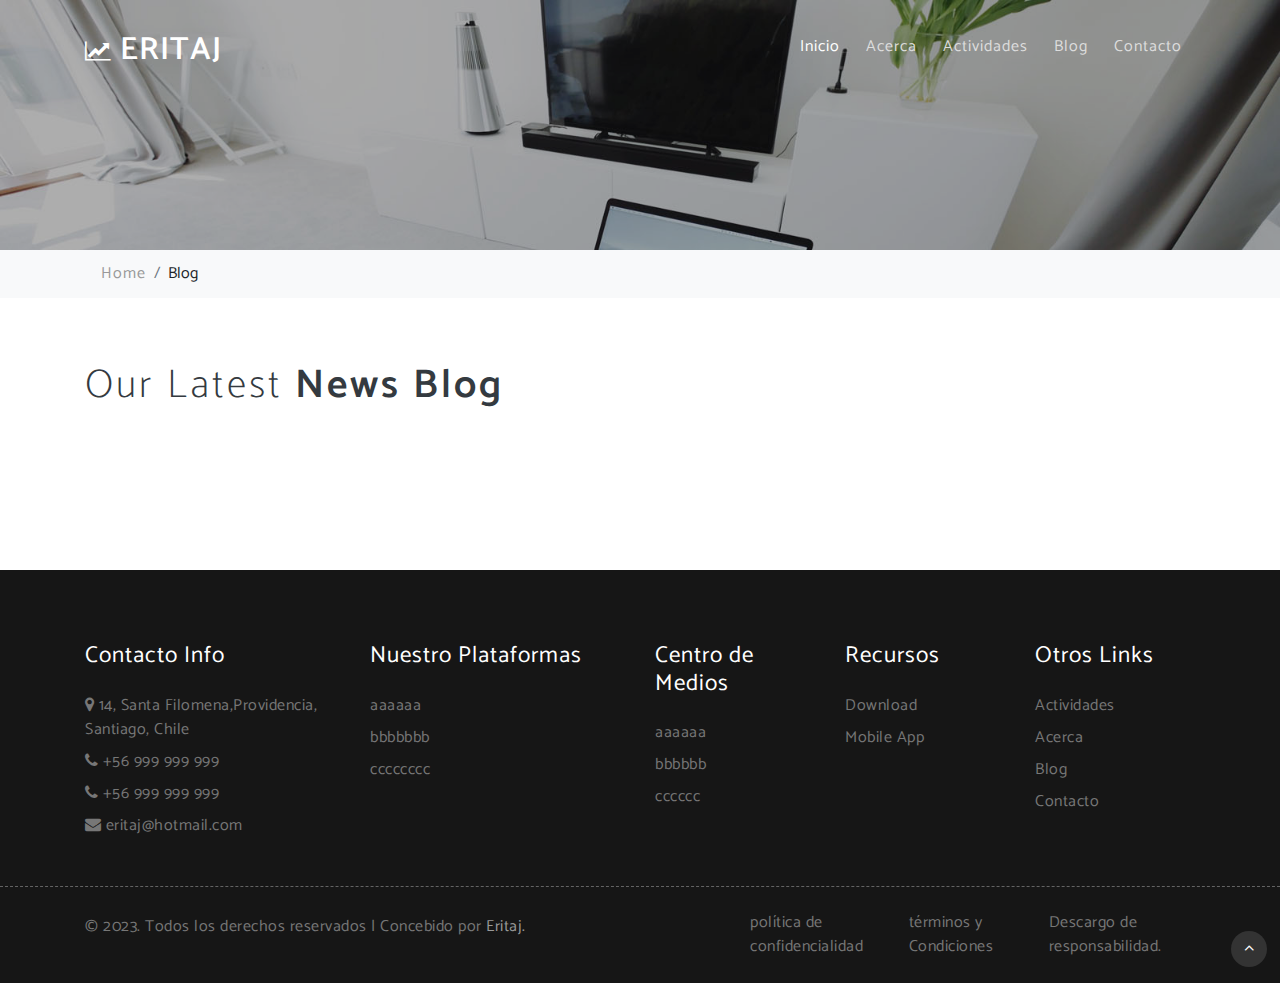
<file: blog.html>
<!DOCTYPE html>
<html lang="en">
<head>
<title>erital-blog</title>
<!-- for-mobile-apps -->
<meta name="viewport" content="width=device-width, initial-scale=1">
<meta http-equiv="Content-Type" content="text/html; charset=utf-8" />
<meta name="keywords" content="Demand Responsive web template, Bootstrap Web Templates, Flat Web Templates, Android Compatible web template, 
Smartphone Compatible web template, free webdesigns for Nokia, Samsung, LG, SonyEricsson, Motorola web design" />

    <script>
        addEventListener("load", function () {
            setTimeout(hideURLbar, 0);
        }, false);

        function hideURLbar() {
            window.scrollTo(0, 1);
        }
    </script>
	
	<!-- css files -->
    <link href="css/bootstrap.css" rel='stylesheet' type='text/css' /><!-- bootstrap css -->
    <link href="css/style.css" rel='stylesheet' type='text/css' /><!-- custom css -->
    <link href="css/font-awesome.min.css" rel="stylesheet"><!-- fontawesome css -->
	<!-- //css files -->
	
	<!-- google fonts -->
	<link href="//fonts.googleapis.com/css?family=Catamaran:100,200,300,400,500,600,700,800,900" rel="stylesheet">
	<link href="//fonts.googleapis.com/css?family=Open+Sans:300,300i,400,400i,600,600i,700,700i,800,800i&amp;subset=cyrillic,cyrillic-ext,greek,greek-ext,latin-ext,vietnamese" rel="stylesheet">
	<!-- //google fonts -->
	
</head>
<body>

<!-- header -->
<header>
	<div class="container">
		<!-- nav -->
		<nav class="py-3 d-lg-flex">
			<div id="logo">
				<!--<h1> <a href="index.html"><span class="fa fa-line-chart"></span> Eritaj </a></h1>-->
				<h1> <a href="index.html"><span class="fa fa-line-chart"></span> ERITAJ </a></h1>
			</div>
			<label for="drop" class="toggle"><span class="fa fa-bars"></span></label>
			<input type="checkbox" id="drop" />
			<ul class="menu ml-auto mt-1">
				<li class="active"><a href="index.html">Inicio</a></li>
				<li class=""><a href="about.html">Acerca</a></li>
				<li class=""><a href="services.html">Actividades</a></li>
				<li class=""><a href="blog.html">Blog</a></li>
				<li class=""><a href="contact.html">Contacto</a></li>
				<!--<li class="last-grid"><a href="#">Get started</a></li> -->
			</ul>
		</nav>
		<!-- //nav -->
	</div>
</header>
<!-- //header -->

<!-- inner-banner -->
<section class="inner-banner" id="home">
	<div class="inner-layer">
		<div class="container">
		</div>
	</div>
</section>
<!-- //inner-banner -->

<!-- breadcrumb -->
<div class="breadcrumb-w3pvt bg-light">
	<div class="container">
	<nav aria-label="breadcrumb">
		<ol class="breadcrumb">
			<li class="breadcrumb-item">
				<a href="index.html">Home</a>
			</li>
			<li class="breadcrumb-item" aria-current="page">Blog</li>
		</ol>
	</nav>
	</div>
</div>
<!-- //breadcrumb -->
	
<!-- blog -->
<section class="blog pt-5">
	<div class="container py-md-3">
		<h2 class="heading mb-sm-5 mb-4">Our latest<strong> News blog </strong></h2>
		<!--
		<div class="row">
			<div class="col-lg-6 news-left mb-5">
				<div class="row">
					<div class="col-md-3 w3-w3pvt-news-date text-right mb-md-0 mb-2">
						<div class="w3pvt-news-icon">
							<span class="fa fa-calendar" aria-hidden="true"></span>
							<p>March 8</p>
						</div>
						<div class="w3pvtits-line"> </div>
						<div class="w3pvt-news-icon mt-md-4">
							<a href="#"><span class="fa fa-comment"></span></a>
							<p>2 comments</p>
						</div>
						<div class="w3pvtits-line"> </div>
						<div class="w3pvt-news-icon mt-md-4">
							<a href="#"><span class="fa fa-thumbs-up" aria-hidden="true"></span></a>
							<p>3482</p>
						</div>
					</div>
					<div class="col-md-9 w3-w3pvt-news-img">
						<a href="single.html"><img src="images/s1.jpg" alt=""></a>
						<h4 class="my-sm-3 mt-3 mb-1"><a href="#">Pellentesque habitant morbi sed tristique senectus et.</a></h4>
						<p>Donec justo ante, maximus et aliquam et ac purus, elementum. Nam eget ante ac velit laoreet sodale vel nibh.
						Lorem ipsum dolor sit amet, consectetur adipiscing elit. Nam sed quam nibh. In sed nisi.</p>
					</div>
				</div>
			</div>
			
			<div class="col-lg-6 news-left mb-5">
				<div class="row">
					<div class="col-md-3 w3-w3pvt-news-date text-right mb-md-0 mb-2">
						<div class="w3pvt-news-icon">
							<span class="fa fa-calendar" aria-hidden="true"></span>
							<p>March 4</p>
						</div>
						<div class="w3pvtits-line"> </div>
						<div class="w3pvt-news-icon mt-md-4">
							<a href="#"><span class="fa fa-comment"></span></a>
							<p>2 comments</p>
						</div>
						<div class="w3pvtits-line"> </div>
						<div class="w3pvt-news-icon mt-md-4">
							<a href="#"><span class="fa fa-thumbs-up" aria-hidden="true"></span></a>
							<p>3482</p>
						</div>
					</div>
					<div class="col-md-9 w3-w3pvt-news-img">
						<a href="single.html"><img src="images/s2.jpg" alt=""></a>
						<h4 class="my-sm-3 mt-3 mb-1"><a href="#">Pellentesque habitant morbi sed tristique senectus et.</a></h4>
						<p>Donec justo ante, maximus et aliquam et ac purus, elementum. Nam eget ante ac velit laoreet sodale vel nibh.
						Lorem ipsum dolor sit amet, consectetur adipiscing elit. Nam sed quam nibh. In sed nisi.</p>
					</div>
				</div>
			</div>
			
			<div class="col-lg-6 news-left mb-5">
				<div class="row">
					<div class="col-md-3 w3-w3pvt-news-date text-right mb-md-0 mb-2">
						<div class="w3pvt-news-icon">
							<span class="fa fa-calendar" aria-hidden="true"></span>
							<p>March 2</p>
						</div>
						<div class="w3pvtits-line"> </div>
						<div class="w3pvt-news-icon mt-md-4">
							<a href="#"><span class="fa fa-comment"></span></a>
							<p>2 comments</p>
						</div>
						<div class="w3pvtits-line"> </div>
						<div class="w3pvt-news-icon mt-md-4">
							<a href="#"><span class="fa fa-thumbs-up" aria-hidden="true"></span></a>
							<p>3482</p>
						</div>
					</div>
					<div class="col-md-9 w3-w3pvt-news-img">
						<a href="single.html"><img src="images/s3.jpg" alt=""></a>
						<h4 class="my-sm-3 mt-3 mb-1"><a href="#">Pellentesque habitant morbi sed tristique senectus et.</a></h4>
						<p>Donec justo ante, maximus et aliquam et ac purus, elementum. Nam eget ante ac velit laoreet sodale vel nibh.
						Lorem ipsum dolor sit amet, consectetur adipiscing elit. Nam sed quam nibh. In sed nisi.</p>
					</div>
				</div>
			</div>
			
			<div class="col-lg-6 news-left mb-5">
				<div class="row">
					<div class="col-md-3 w3-w3pvt-news-date text-right mb-md-0 mb-2">
						<div class="w3pvt-news-icon">
							<span class="fa fa-calendar" aria-hidden="true"></span>
							<p>March 7</p>
						</div>
						<div class="w3pvtits-line"> </div>
						<div class="w3pvt-news-icon mt-md-4">
							<a href="#"><span class="fa fa-comment"></span></a>
							<p>2 comments</p>
						</div>
						<div class="w3pvtits-line"> </div>
						<div class="w3pvt-news-icon mt-md-4">
							<a href="#"><span class="fa fa-thumbs-up" aria-hidden="true"></span></a>
							<p>3482</p>
						</div>
					</div>
					<div class="col-md-9 w3-w3pvt-news-img">
						<a href="single.html"><img src="images/s1.jpg" alt=""></a>
						<h4 class="my-sm-3 mt-3 mb-1"><a href="#">Pellentesque habitant morbi sed tristique senectus et.</a></h4>
						<p>Donec justo ante, maximus et aliquam et ac purus, elementum. Nam eget ante ac velit laoreet sodale vel nibh.
						Lorem ipsum dolor sit amet, consectetur adipiscing elit. Nam sed quam nibh. In sed nisi.</p>
					</div>
				</div>
			</div>
		-->
		</div>
	</div>
</section>
<!-- //blog -->
		
<!-- footer-top -->
<section class="footer-top py-sm-5 py-4">
	<div class="container">
		<div class="row">
			<!--
			<div class="col-lg-3 col-sm-6">
				<h3 class="my-sm-3 mt-3 mb-1"><span class="fa mr-2 fa-mobile"></span> Mobile Apps</h3>
				<p class="mb-sm-4 mb-2"> Vestibulum ante ipsum primis in faucibus orci luctus et ultrices.</p>
			</div>
			<div class="col-lg-3 col-sm-6">
				<h3 class="my-sm-3 mt-3 mb-1"><span class="fa mr-2 fa-shield"></span> Security Tips</h3>
				<p class="mb-sm-4 mb-2"> Vestibulum ante ipsum primis in faucibus orci luctus et ultrices.</p>
			</div>
			<div class="col-lg-3 col-sm-6">
				<h3 class="my-sm-3 mt-3 mb-1"><span class="fa mr-2 fa-globe"></span> Various Branches</h3>
				<p class="mb-sm-4 mb-2"> Vestibulum ante ipsum primis in faucibus orci luctus et ultrices.</p>
			</div>
			<div class="col-lg-3 col-sm-6">
				<h3 class="my-sm-3 mt-3 mb-1"><span class="fa mr-2 fa-phone"></span> 24/7 Support</h3>
				<p class="mb-sm-4 mb-2"> Vestibulum ante ipsum primis in faucibus orci luctus et ultrices.</p>
			</div>
		-->
		</div>
	</div>
</section>
<!-- //footer-top -->

<!-- footer -->
<footer class="footer py-md-5 pt-4 pb-5">
	<div class="container pt-4">
		<div class="row">
			<div class="col-lg-3 col-sm-6 footer-top">
				<h4 class="mb-sm-4 mb-3 w3f_title">Contacto Info</h4>
				<ul class="list-w3">
					<li><span class="fa mr-1 fa-map-marker"></span>14, Santa Filomena,Providencia, Santiago, Chile</li>
					<li class="my-2"><span class="fa mr-1 fa-phone"></span>+56 999 999 999</li>
					<li class="my-2"><span class="fa mr-1 fa-phone"></span>+56 999 999 999</li>
					<li class=""><span class="fa mr-1 fa-envelope"></span><a href="mailto:info@example.com">eritaj@hotmail.com</a></li>
				</ul>
			</div>
			<div class="col-lg-3 col-sm-6 footv3-left mt-sm-0 mt-4">
				<h4 class="mb-sm-4 mb-3 w3f_title"> Nuestro Plataformas</h4>
				<ul class="list-w3">
					<li class="my-2">
						<a href="futuro.html">
							aaaaaa
						</a>
					</li>
					<li class="my-2">
						<a href="futuro.html">
							bbbbbbb
						</a>
					</li>
					<li class="my-2">
						<a href="futuro.html">
							cccccccc
						</a>
					</li>
					<!--
					<li class="my-2">
						<a href="about.html">
							Digital Trade Marketing
						</a>
					</li>
					<li class="mb-2">
						<a href="features.html">
							Software Development
						</a>
					</li>
					<li class="my-2">
						<a href="projects.html">
							Cloud Marketing
						</a>
					</li>
					<li class="my-2">
						<a href="blogs.html">
							Business Intelligence
						</a>
					</li>
					<li>
						<a href="contact.html">
							Modern Technology
						</a>
					</li>
				-->
				</ul>
			</div>
			<div class="col-lg-2 col-sm-4 mt-lg-0 mt-sm-5 mt-4">
				<h4 class="mb-sm-4 mb-3 w3f_title">Centro de Medios</h4>
				<ul class="list-w3">
					<li class="my-2">
						<a href="futuro.html">
							aaaaaa
						</a>
					</li>
					<li class="my-2">
						<a href="futuro.html">
							bbbbbb
						</a>
					</li>
					<li class="my-2">
						<a href="futuro.html">
							cccccc
						</a>
					</li>
					<!--
					<li class="my-2">
						<a href="#">
							Press Release
						</a>
					</li>
					<li class="mb-2">
						<a href="features.html">
							Vision & Values
						</a>
					</li>
					<li class="my-2">
						<a href="security.html">
							Winning Awards
						</a>
					</li>
					<li class="my-2">
						<a href="pricing.html">
							Networking
						</a>
					</li>
				-->
				</ul>
			</div>

			<div class="col-lg-2 col-sm-4 mt-lg-0 mt-sm-5 mt-4">
				<h4 class="mb-sm-4 mb-3 w3f_title">Recursos</h4>
				<ul class="list-w3">
					<li class="my-2">
						<!--
						<a href="#">
							24/7 Help Line
						</a>
					</li>
					<li class="mb-2">
						<a href="#">
							Nearest Branch
						</a>
					</li>
					<li class="my-2">
						<a href="#">
							Guidance
						</a>
					-->
					</li>
					<li class="my-2">
						<a href="#">
							Download
						</a>
					</li>
					<li>
						<a href="#">
							Mobile App
						</a>
					</li>
				</ul>
			</div>
			
			<div class="col-lg-2 col-sm-4 mt-lg-0 mt-sm-5 mt-4">
				<h4 class="mb-4 w3f_title">Otros Links</h4>
				<ul class="list-w3">
					<li class="my-2">
						<a href="services.html">
							Actividades
						</a>
					</li>
					<li class="mb-2">
						<a href="about.html">
							Acerca
						</a>
					</li>
					<li class="my-2">
						<a href="blog.html">
							Blog
						</a>
					</li>
					<li class="my-2">
						<a href="contact.html">
							Contacto
						</a>
					</li>
				</ul>
			</div>
			
		</div>
	</div>
	<!-- //footer bottom -->
</footer>
<!-- //footer -->

<!-- copyright -->
<section class="copy-right py-4">
	<div class="container">
		<div class="row">
			<div class="col-lg-7">
				<p class="">© 2023. Todos los derechos reservados | Concebido por
					<a href="Link"> Eritaj.</a>
				</p>
			</div>
			<div class="col-lg-5">
				<ul class="list-w3 d-sm-flex">
					<li>
						<a href="#">
							política de confidencialidad
						</a>
					</li>
					<li class="mx-4">
						<a href="#">
							términos y Condiciones
						</a>
					</li>
					<li>
						<a href="#">
							Descargo de responsabilidad.
						</a>
					</li>
					<li>
						<a href="#">
						</a>
					</li>
				</ul>
			</div>
		</div>
	</div>
</section>
<!-- //copyright -->

<!-- move top -->
<div class="move-top text-right">
	<a href="#home" class="move-top"> 
		<span class="fa fa-angle-up  mb-3" aria-hidden="true"></span>
	</a>
</div>
<!-- move top -->

</body>
</html>
</file>
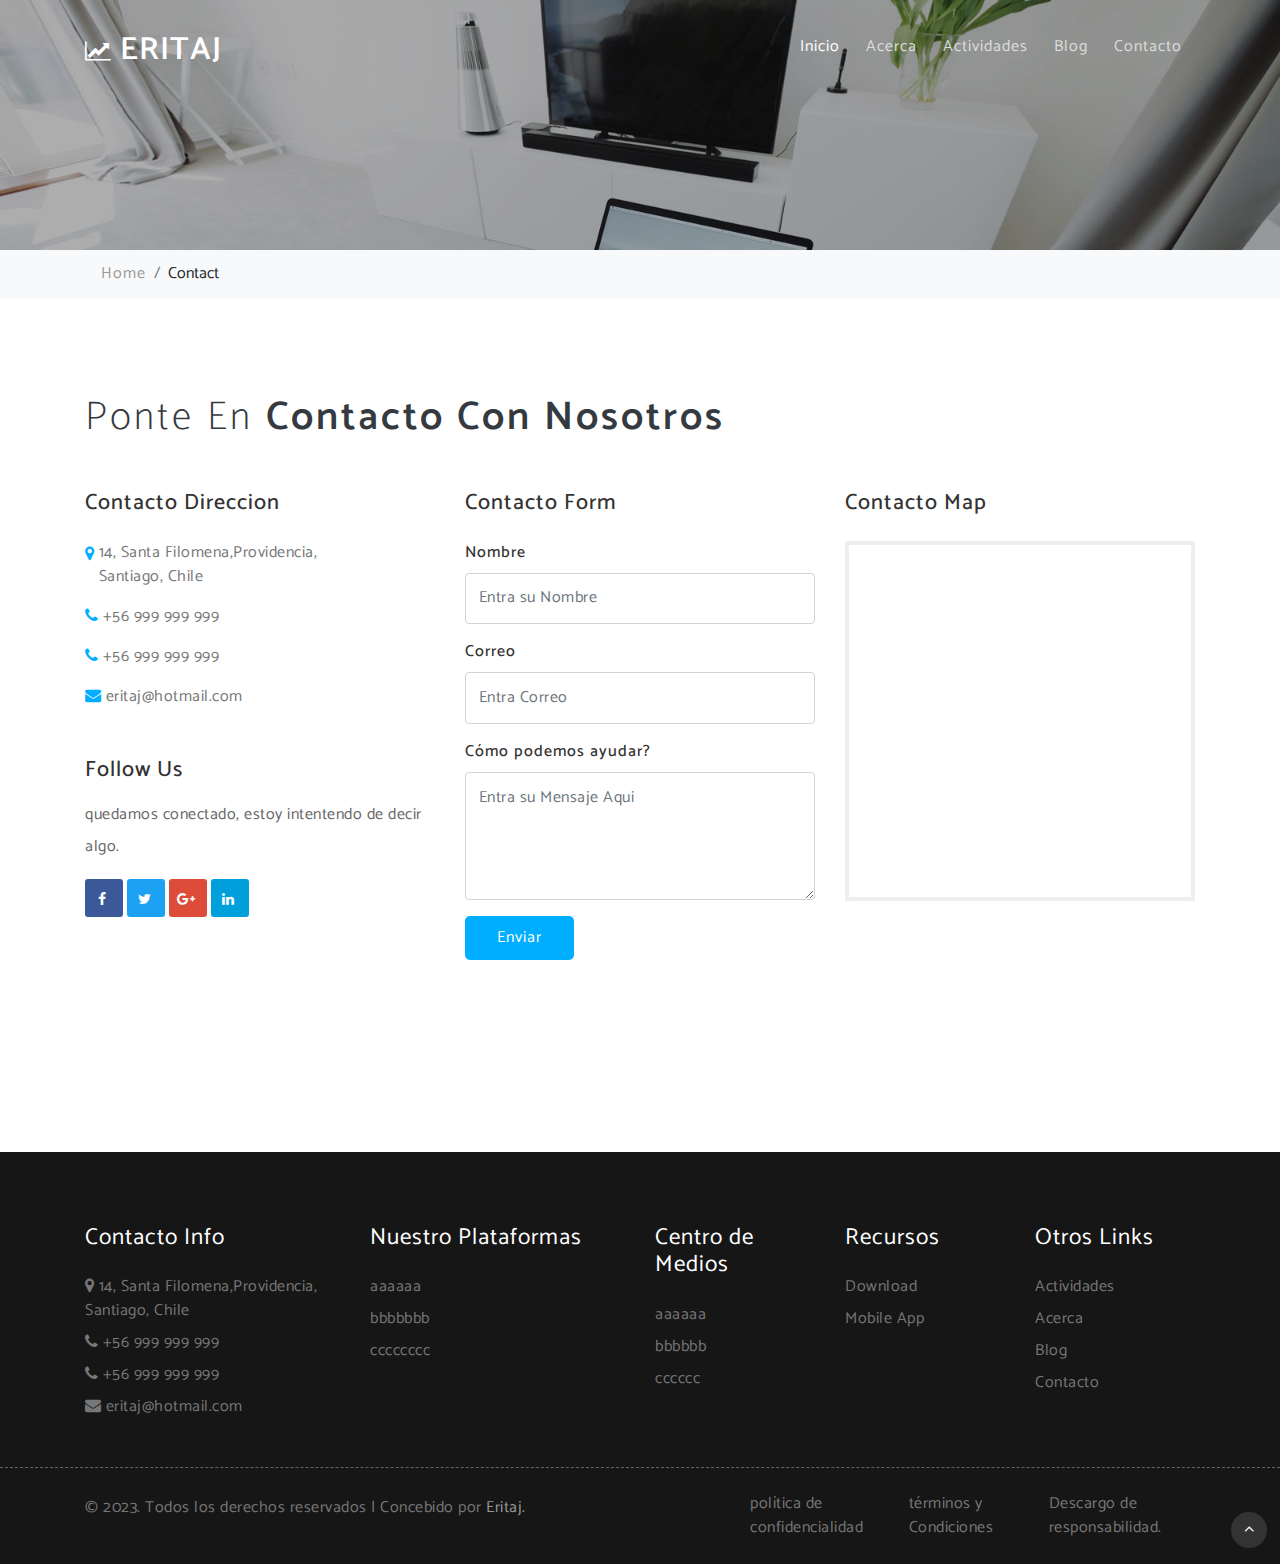
<file: contact.html>
<!DOCTYPE html>
<html lang="en">
<head>
<title>eritaj/contacto</title>
<!-- for-mobile-apps -->
<meta name="viewport" content="width=device-width, initial-scale=1">
<meta http-equiv="Content-Type" content="text/html; charset=utf-8" />
<meta name="keywords" content="Demand Responsive web template, Bootstrap Web Templates, Flat Web Templates, Android Compatible web template, 
Smartphone Compatible web template, free webdesigns for Nokia, Samsung, LG, SonyEricsson, Motorola web design" />

    <script>
        addEventListener("load", function () {
            setTimeout(hideURLbar, 0);
        }, false);

        function hideURLbar() {
            window.scrollTo(0, 1);
        }
    </script>
	
	<!-- css files -->
    <link href="css/bootstrap.css" rel='stylesheet' type='text/css' /><!-- bootstrap css -->
    <link href="css/style.css" rel='stylesheet' type='text/css' /><!-- custom css -->
    <link href="css/font-awesome.min.css" rel="stylesheet"><!-- fontawesome css -->
	<!-- //css files -->
	
	<!-- google fonts -->
	<link href="//fonts.googleapis.com/css?family=Catamaran:100,200,300,400,500,600,700,800,900" rel="stylesheet">
	<link href="//fonts.googleapis.com/css?family=Open+Sans:300,300i,400,400i,600,600i,700,700i,800,800i&amp;subset=cyrillic,cyrillic-ext,greek,greek-ext,latin-ext,vietnamese" rel="stylesheet">
	<!-- //google fonts -->
	
</head>
<body>

<!-- header -->
<header>
	<div class="container">
		<!-- nav -->
		<nav class="py-3 d-lg-flex">
			<div id="logo">
				<!--<h1> <a href="index.html"><span class="fa fa-line-chart"></span> Eritaj </a></h1>-->
				<h1> <a href="index.html"><span class="fa fa-line-chart"></span> ERITAJ </a></h1>
			</div>
			<label for="drop" class="toggle"><span class="fa fa-bars"></span></label>
			<input type="checkbox" id="drop" />
			<ul class="menu ml-auto mt-1">
				<li class="active"><a href="index.html">Inicio</a></li>
				<li class=""><a href="about.html">Acerca</a></li>
				<li class=""><a href="services.html">Actividades</a></li>
				<li class=""><a href="blog.html">Blog</a></li>
				<li class=""><a href="contact.html">Contacto</a></li>
				<!--<li class="last-grid"><a href="#">Get started</a></li> -->
			</ul>
		</nav>
		<!-- //nav -->
	</div>
</header>
<!-- //header -->

<!-- inner-banner -->
<section class="inner-banner" id="home">
	<div class="inner-layer">
		<div class="container">
		</div>
	</div>
</section>
<!-- //inner-banner -->

<!-- breadcrumb -->
<div class="breadcrumb-w3pvt bg-light">
	<div class="container">
	<nav aria-label="breadcrumb">
		<ol class="breadcrumb">
			<li class="breadcrumb-item">
				<a href="index.html">Home</a>
			</li>
			<li class="breadcrumb-item" aria-current="page">Contact</li>
		</ol>
	</nav>
	</div>
</div>
<!-- //breadcrumb -->

	
<!-- contact -->
<section class="contact py-5">
	<div class="container py-sm-5">
		<h2 class="heading mb-sm-5 mb-4">Ponte en <strong> contacto con nosotros </strong></h2>
		<div class="row">
			<div class="col-lg-4 col-md-6 contact-address">
				<h4 class="mb-sm-4 mb-3 w3f_title">Contacto Direccion</h4>
				<ul class="list-w3">
					<li class="d-flex"><span class="fa mt-1 mr-1 fa-map-marker"></span>14, Santa Filomena,Providencia, <br>Santiago, Chile</li>
					<li class="my-3"><span class="fa mr-1 fa-phone"></span>+56 999 999 999</li>
					<li class="my-3"><span class="fa mr-1 fa-phone"></span>+56 999 999 999</li>
					<li class=""><span class="fa mr-1 fa-envelope"></span><a href="mailto:info@example.com">eritaj@hotmail.com</a></li>
				</ul>
				<h4 class="mt-md-5 mt-4 mb-3 w3f_title">Follow Us</h4>
				<p>quedamos conectado, estoy intentendo de decir algo.</p>
				<ul class="list-social">
					<li><a href="#" class="facebook"><span class="fa mr-1 fa-facebook"></span></a></li>
					<li class="my-3"><a href="#" class="twitter"><span class="fa mr-1 fa-twitter"></span></a></li>
					<li class="my-3"><a href="#" class="google"><span class="fa mr-1 fa-google-plus"></span></a></li>
					<li class=""><a href="#" class="linkedin"><span class="fa mr-1 fa-linkedin"></span></a></li>
				</ul>
			</div>
			<div class="col-lg-4 col-md-6 contact-form mt-md-0 mt-4">
				<h4 class="mb-sm-4 mb-3 w3f_title">Contacto Form</h4>
				<form name="contactform" id="contactform" method="post" action="#" onsubmit="return(validate());" novalidate="novalidate">
						<div class="form-group">
						  <label>Nombre</label>
						  <input type="text" class="form-control" id="name" placeholder="Entra su Nombre" name="name">
						</div>
						<div class="form-group">
						  <label>Correo</label>
						  <input type="email" class="form-control" id="email" placeholder="Entra Correo" name="email">
						</div>
						<div class="form-group">
						  <label>Cómo podemos ayudar?</label>
						  <textarea name="issues" class="form-control" id="iq" placeholder="Entra su Mensaje Aqui"></textarea>
						</div>				
						<button type="submit" class="btn btn-default">Enviar</button>
					</form>
			</div>
			<div class="col-lg-4 mt-lg-0 mt-5 contact-map">
				<h4 class="mb-4 w3f_title">Contacto Map</h4>
				<iframe src="https://www.google.com/maps/embed?pb=!1m18!1m12!1m3!1d3329.7192548888984!2d-70.63922822467325!3d-33.43056299649335!2m3!1f0!2f0!3f0!3m2!1i1024!2i768!4f13.1!3m3!1m2!1s0x9662c590f8ea68a5%3A0x3f4591f1324d8b99!2sSta.%20Filomena%2015%2C%208420418%20Recoleta%2C%20Providencia%2C%20Regi%C3%B3n%20Metropolitana!5e0!3m2!1ses!2scl!4v1688523276211!5m2!1ses!2scl" allowfullscreen=""></iframe>
				
			</div>
		</div>
	</div>
</section>
<!-- //contact -->

<!-- footer-top -->
<section class="footer-top py-sm-5 py-4">
	<div class="container">
		<div class="row">
			<!--
			<div class="col-lg-3 col-sm-6">
				<h3 class="my-sm-3 mt-3 mb-1"><span class="fa mr-2 fa-mobile"></span> Mobile Apps</h3>
				<p class="mb-sm-4 mb-2"> Vestibulum ante ipsum primis in faucibus orci luctus et ultrices.</p>
			</div>
			<div class="col-lg-3 col-sm-6">
				<h3 class="my-sm-3 mt-3 mb-1"><span class="fa mr-2 fa-shield"></span> Security Tips</h3>
				<p class="mb-sm-4 mb-2"> Vestibulum ante ipsum primis in faucibus orci luctus et ultrices.</p>
			</div>
			<div class="col-lg-3 col-sm-6">
				<h3 class="my-sm-3 mt-3 mb-1"><span class="fa mr-2 fa-globe"></span> Various Branches</h3>
				<p class="mb-sm-4 mb-2"> Vestibulum ante ipsum primis in faucibus orci luctus et ultrices.</p>
			</div>
			<div class="col-lg-3 col-sm-6">
				<h3 class="my-sm-3 mt-3 mb-1"><span class="fa mr-2 fa-phone"></span> 24/7 Support</h3>
				<p class="mb-sm-4 mb-2"> Vestibulum ante ipsum primis in faucibus orci luctus et ultrices.</p>
			</div>
		-->
		</div>
	</div>
</section>
<!-- //footer-top -->

<!-- footer -->
<footer class="footer py-md-5 pt-4 pb-5">
	<div class="container pt-4">
		<div class="row">
			<div class="col-lg-3 col-sm-6 footer-top">
				<h4 class="mb-sm-4 mb-3 w3f_title">Contacto Info</h4>
				<ul class="list-w3">
					<li><span class="fa mr-1 fa-map-marker"></span>14, Santa Filomena,Providencia, Santiago, Chile</li>
					<li class="my-2"><span class="fa mr-1 fa-phone"></span>+56 999 999 999</li>
					<li class="my-2"><span class="fa mr-1 fa-phone"></span>+56 999 999 999</li>
					<li class=""><span class="fa mr-1 fa-envelope"></span><a href="mailto:info@example.com">eritaj@hotmail.com</a></li>
				</ul>
			</div>
			<div class="col-lg-3 col-sm-6 footv3-left mt-sm-0 mt-4">
				<h4 class="mb-sm-4 mb-3 w3f_title"> Nuestro Plataformas</h4>
				<ul class="list-w3">
					<li class="my-2">
						<a href="futuro.html">
							aaaaaa
						</a>
					</li>
					<li class="my-2">
						<a href="futuro.html">
							bbbbbbb
						</a>
					</li>
					<li class="my-2">
						<a href="futuro.html">
							cccccccc
						</a>
					</li>
					<!--
					<li class="my-2">
						<a href="about.html">
							Digital Trade Marketing
						</a>
					</li>
					<li class="mb-2">
						<a href="features.html">
							Software Development
						</a>
					</li>
					<li class="my-2">
						<a href="projects.html">
							Cloud Marketing
						</a>
					</li>
					<li class="my-2">
						<a href="blogs.html">
							Business Intelligence
						</a>
					</li>
					<li>
						<a href="contact.html">
							Modern Technology
						</a>
					</li>
				-->
				</ul>
			</div>
			<div class="col-lg-2 col-sm-4 mt-lg-0 mt-sm-5 mt-4">
				<h4 class="mb-sm-4 mb-3 w3f_title">Centro de Medios</h4>
				<ul class="list-w3">
					<li class="my-2">
						<a href="futuro.html">
							aaaaaa
						</a>
					</li>
					<li class="my-2">
						<a href="futuro.html">
							bbbbbb
						</a>
					</li>
					<li class="my-2">
						<a href="futuro.html">
							cccccc
						</a>
					</li>
					<!--
					<li class="my-2">
						<a href="#">
							Press Release
						</a>
					</li>
					<li class="mb-2">
						<a href="features.html">
							Vision & Values
						</a>
					</li>
					<li class="my-2">
						<a href="security.html">
							Winning Awards
						</a>
					</li>
					<li class="my-2">
						<a href="pricing.html">
							Networking
						</a>
					</li>
				-->
				</ul>
			</div>

			<div class="col-lg-2 col-sm-4 mt-lg-0 mt-sm-5 mt-4">
				<h4 class="mb-sm-4 mb-3 w3f_title">Recursos</h4>
				<ul class="list-w3">
					<li class="my-2">
						<!--
						<a href="#">
							24/7 Help Line
						</a>
					</li>
					<li class="mb-2">
						<a href="#">
							Nearest Branch
						</a>
					</li>
					<li class="my-2">
						<a href="#">
							Guidance
						</a>
					-->
					</li>
					<li class="my-2">
						<a href="#">
							Download
						</a>
					</li>
					<li>
						<a href="#">
							Mobile App
						</a>
					</li>
				</ul>
			</div>
			
			<div class="col-lg-2 col-sm-4 mt-lg-0 mt-sm-5 mt-4">
				<h4 class="mb-4 w3f_title">Otros Links</h4>
				<ul class="list-w3">
					<li class="my-2">
						<a href="services.html">
							Actividades
						</a>
					</li>
					<li class="mb-2">
						<a href="about.html">
							Acerca
						</a>
					</li>
					<li class="my-2">
						<a href="blog.html">
							Blog
						</a>
					</li>
					<li class="my-2">
						<a href="contact.html">
							Contacto
						</a>
					</li>
				</ul>
			</div>
			
		</div>
	</div>
	<!-- //footer bottom -->
</footer>
<!-- //footer -->

<!-- copyright -->
<section class="copy-right py-4">
	<div class="container">
		<div class="row">
			<div class="col-lg-7">
				<p class="">© 2023. Todos los derechos reservados | Concebido por
					<a href="Link"> Eritaj.</a>
				</p>
			</div>
			<div class="col-lg-5">
				<ul class="list-w3 d-sm-flex">
					<li>
						<a href="#">
							política de confidencialidad
						</a>
					</li>
					<li class="mx-4">
						<a href="#">
							términos y Condiciones
						</a>
					</li>
					<li>
						<a href="#">
							Descargo de responsabilidad.
						</a>
					</li>
					<li>
						<a href="#">
						</a>
					</li>
				</ul>
			</div>
		</div>
	</div>
</section>
<!-- //copyright -->

<!-- move top -->
<div class="move-top text-right">
	<a href="#home" class="move-top"> 
		<span class="fa fa-angle-up  mb-3" aria-hidden="true"></span>
	</a>
</div>
<!-- move top -->

</body>
</html>
</file>
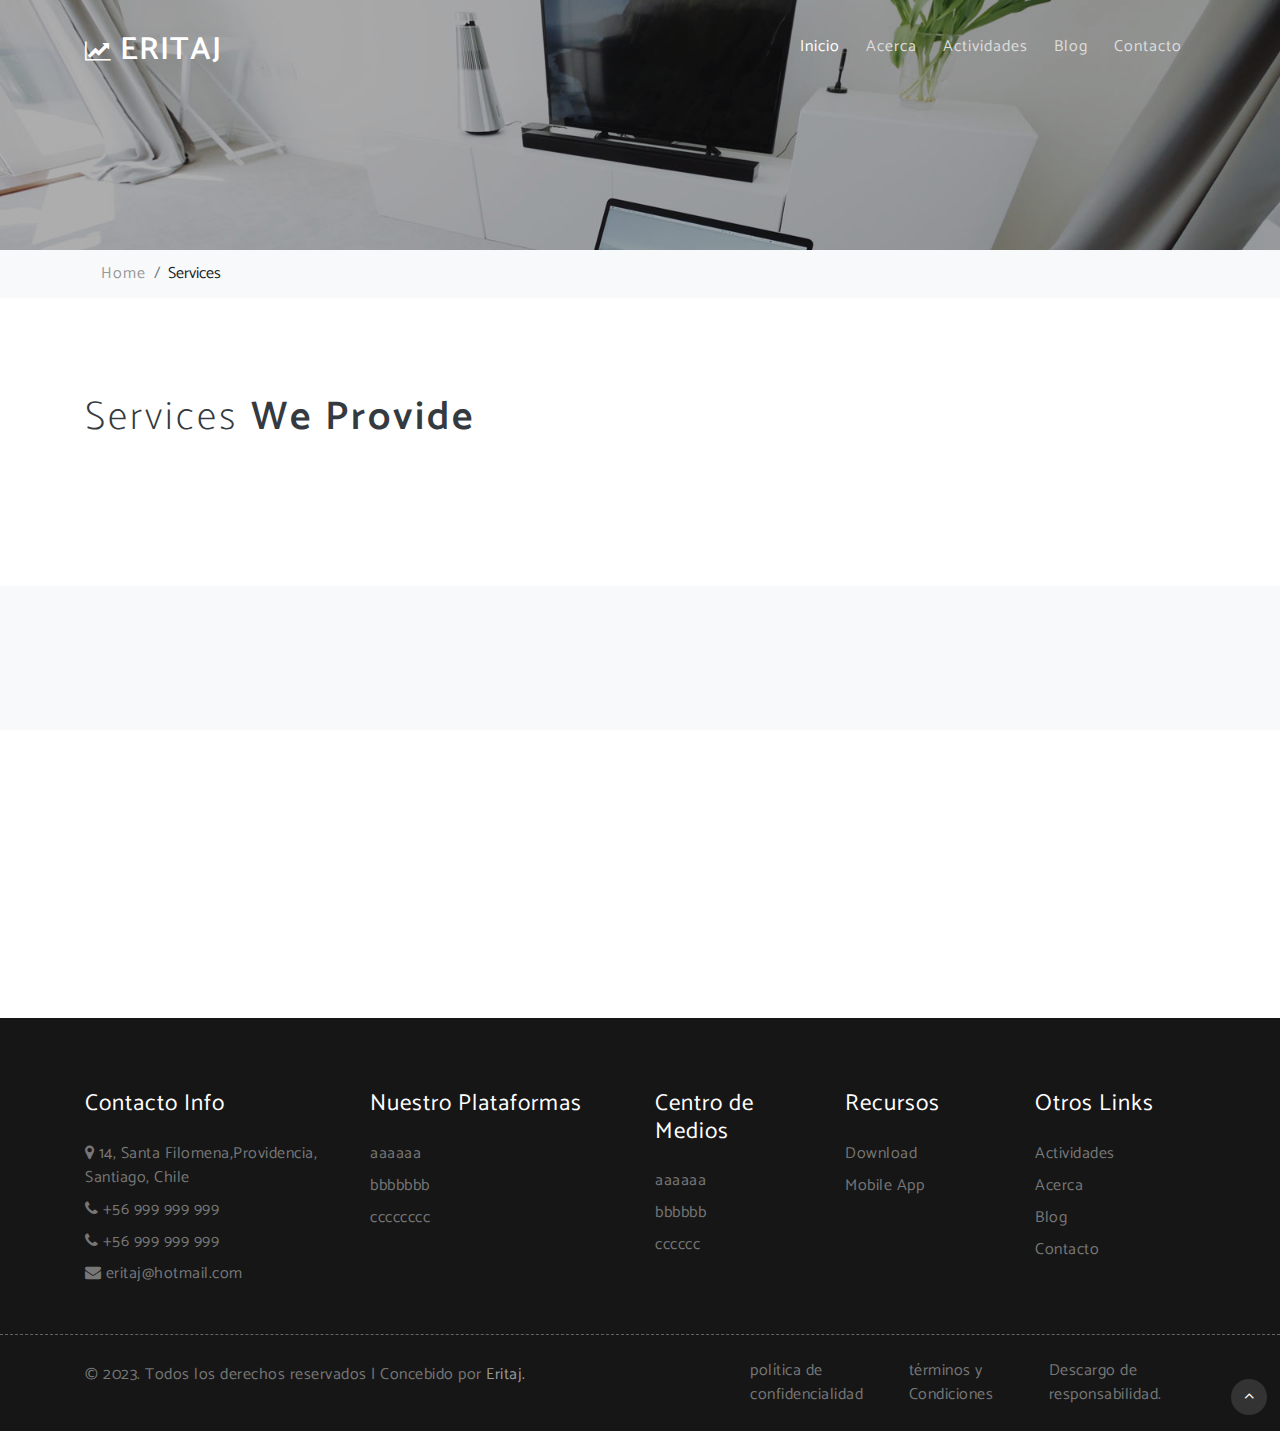
<file: services.html>
<!DOCTYPE html>
<html lang="en">
<head>
<title>eritaj-actividad</title>
<!-- for-mobile-apps -->
<meta name="viewport" content="width=device-width, initial-scale=1">
<meta http-equiv="Content-Type" content="text/html; charset=utf-8" />
<meta name="keywords" content="Demand Responsive web template, Bootstrap Web Templates, Flat Web Templates, Android Compatible web template, 
Smartphone Compatible web template, free webdesigns for Nokia, Samsung, LG, SonyEricsson, Motorola web design" />

    <script>
        addEventListener("load", function () {
            setTimeout(hideURLbar, 0);
        }, false);

        function hideURLbar() {
            window.scrollTo(0, 1);
        }
    </script>
	
	<!-- css files -->
    <link href="css/bootstrap.css" rel='stylesheet' type='text/css' /><!-- bootstrap css -->
    <link href="css/style.css" rel='stylesheet' type='text/css' /><!-- custom css -->
    <link href="css/font-awesome.min.css" rel="stylesheet"><!-- fontawesome css -->
	<!-- //css files -->
	
	<!-- google fonts -->
	<link href="//fonts.googleapis.com/css?family=Catamaran:100,200,300,400,500,600,700,800,900" rel="stylesheet">
	<link href="//fonts.googleapis.com/css?family=Open+Sans:300,300i,400,400i,600,600i,700,700i,800,800i&amp;subset=cyrillic,cyrillic-ext,greek,greek-ext,latin-ext,vietnamese" rel="stylesheet">
	<!-- //google fonts -->
	
</head>
<body>

<!-- header -->
<header>
	<div class="container">
		<!-- nav -->
		<nav class="py-3 d-lg-flex">
			<div id="logo">
				<!--<h1> <a href="index.html"><span class="fa fa-line-chart"></span> Eritaj </a></h1>-->
				<h1> <a href="index.html"><span class="fa fa-line-chart"></span> ERITAJ </a></h1>
			</div>
			<label for="drop" class="toggle"><span class="fa fa-bars"></span></label>
			<input type="checkbox" id="drop" />
			<ul class="menu ml-auto mt-1">
				<li class="active"><a href="index.html">Inicio</a></li>
				<li class=""><a href="about.html">Acerca</a></li>
				<li class=""><a href="services.html">Actividades</a></li>
				<li class=""><a href="blog.html">Blog</a></li>
				<li class=""><a href="contact.html">Contacto</a></li>
				<!--<li class="last-grid"><a href="#">Get started</a></li> -->
			</ul>
		</nav>
		<!-- //nav -->
	</div>
</header>
<!-- //header -->

<!-- inner-banner -->
<section class="inner-banner" id="home">
	<div class="inner-layer">
		<div class="container">
		</div>
	</div>
</section>
<!-- //inner-banner -->

<!-- breadcrumb -->
<div class="breadcrumb-w3pvt bg-light">
	<div class="container">
	<nav aria-label="breadcrumb">
		<ol class="breadcrumb">
			<li class="breadcrumb-item">
				<a href="index.html">Home</a>
			</li>
			<li class="breadcrumb-item" aria-current="page">Services</li>
		</ol>
	</nav>
	</div>
</div>
<!-- //breadcrumb -->
		

<!-- services -->
<section class="services py-5">
	<div class="container py-lg-5 py-sm-3">
		<h2 class="heading mb-5">Services <strong> we provide </strong></h2>
		<!--
		<div class="row">
			<div class="col-lg-4">
				<div class="row">
					<div class="col-9 mt-lg-5 grid">
						<h3>Colud Computing</h3>
						<p class="mt-2"> Vestibulum ante ipsum primis in faucibus orci luctus ipsum.</p>
					</div>
					<div class="col-3 mt-lg-5 icon text-center grid1">
						<span class="fa fa-fort-awesome"></span>
					</div>
					
					<div class="col-9 mt-sm-5 mt-4 grid">
						<h3>IT Software Testing</h3>
						<p class="mt-2"> Vestibulum ante ipsum primis in faucibus orci luctus ipsum.</p>
					</div>
					<div class="col-3 mt-sm-5 mt-4 icon text-center grid4">
						<span class="fa fa-print"></span>
					</div>
					
					<div class="col-9 mt-sm-5 mt-4 grid">
						<h3>Digital Marketing</h3>
						<p class="mt-2"> Vestibulum ante ipsum primis in faucibus orci luctus ipsum.</p>
					</div>
					<div class="col-3 mt-sm-5 mt-4 icon text-center grid5">
						<span class="fa fa-handshake-o"></span>
					</div>
					
				</div>
			</div>
			<div class="col-lg-4 text-lg-center mt-lg-0 mt-4">
				<img src="images/serv.jpg" alt="" class="img-fluid">
			</div>
			<div class="col-lg-4 text-right">
				<div class="row">
					<div class="col-3 mt-sm-5 mt-4 icon text-center grid6">
						<span class="fa fa-desktop"></span>
					</div>
					<div class="col-9 mt-sm-5 mt-4 grid">
						<h3>Product Development</h3>
						<p class="mt-2"> Vestibulum ante ipsum primis in faucibus orci luctus ipsum.</p>
					</div>
					
					<div class="col-3 mt-sm-5 mt-4 icon text-center grid7">
						<span class="fa fa-briefcase"></span>
					</div>
					<div class="col-9 mt-sm-5 mt-4 grid">
						<h3>Future Technology</h3>
						<p class="mt-2"> Vestibulum ante ipsum primis in faucibus orci luctus ipsum.</p>
					</div>
					
					<div class="col-3 mt-sm-5 mt-4 icon text-center grid3">
						<span class="fa fa-headphones"></span>
					</div>
					<div class="col-9 mt-sm-5 mt-4 grid">
						<h3>24/7 Online Support</h3>
						<p class="mt-2"> Vestibulum ante ipsum primis in faucibus orci luctus ipsum.</p>
					</div>
					
				</div>
			</div>
		</div>
	-->
	</div>
</section>
<!-- //services -->

<!-- other services -->
<section class="other_services pt-5">
	<div class="container py-lg-5 py-sm-3">
		<!--
		<h3 class="heading mb-sm-5 mb-4">A wide range<strong> of our services </strong></h3>
		<div class="row">
			<div class="col-lg-4 col-md-6 mb-5">
				<div class="bg-white grid">
					<img src="images/s1.jpg" alt="" class="img-fluid" />
					<div class="info p-4">
						<h4 class="">Personal Business</h4>
						<p class="my-3">Onec consequat sapien ut amet leo cursus rhoncus. Nullam dui mi....</p>
						<a href="#">Read More </a>
					</div>
				</div>
			</div>
			<div class="col-lg-4 col-md-6 mb-5">
				<div class="bg-white grid">
					<img src="images/s2.jpg" alt="" class="img-fluid" />
					<div class="info p-4">
						<h4 class="">Trade Marketing</h4>
						<p class="my-3">Onec consequat sapien ut amet leo cursus rhoncus. Nullam dui mi....</p>
						<a href="#">Read More </a>
					</div>
				</div>
			</div>
			<div class="col-lg-4 col-md-6 mb-5">
				<div class="bg-white grid">
					<img src="images/s3.jpg" alt="" class="img-fluid" />
					<div class="info p-4">
						<h4 class="">IT Management</h4>
						<p class="my-3">Onec consequat sapien ut amet leo cursus rhoncus. Nullam dui mi....</p>
						<a href="#">Read More </a>
					</div>
				</div>
			</div>
		</div>
	-->
	</div>
</section>
<!-- //other services -->
			
<!-- products -->
<section class="products py-5">
	<div class="container py-lg-5 py-3">
		<!--
		<h3 class="heading mb-md-5 mb-4">Our Marketing <strong>Products</strong></h3>
		<div class="row products_grids text-center">
			<div class="col-md-3 col-6 grid4 mb-md-0 mb-4">
				<div class="prodct1">
					<a href="#">
						<span class="fa fa-print"></span>
						<h3 class="mt-2"> consulting</h3>
						<span class="fas fa-long-arrow-alt-right"></span>
					</a>
				</div>
			</div>
			<div class="col-md-3 col-6 grid5 mb-md-0 mb-4">
				<div class="prodct1">
					<a href="#">
						<span class="fa fa-newspaper-o"></span>
						<h3 class="mt-2">Marketing</h3>
						<span class="fas fa-long-arrow-alt-right"></span>
					</a>
				</div>
			</div>
			<div class="col-md-3 col-6 grid6">
				<div class="prodct1">
					<a href="#">
						<span class="fa fa-unlock"></span>
						<h3 class="mt-2">IT Software</h3>
						<span class="fas fa-long-arrow-alt-right"></span>
					</a>
				</div>
			</div>
			<div class="col-md-3 col-6 grid7">
				<div class="prodct1">
					<a href="#">
						<span class="fa fa-product-hunt"></span>
						<h3 class="mt-2">Cloud Technology</h3>
						<span class="fas fa-long-arrow-alt-right"></span>
					</a>
				</div>
			</div>
		</div>
	-->
	</div>
</section>
		
<!-- //products -->

<!-- footer-top -->
<section class="footer-top py-sm-5 py-4">
	<div class="container">
		<div class="row">
			<!--
			<div class="col-lg-3 col-sm-6">
				<h3 class="my-sm-3 mt-3 mb-1"><span class="fa mr-2 fa-mobile"></span> Mobile Apps</h3>
				<p class="mb-sm-4 mb-2"> Vestibulum ante ipsum primis in faucibus orci luctus et ultrices.</p>
			</div>
			<div class="col-lg-3 col-sm-6">
				<h3 class="my-sm-3 mt-3 mb-1"><span class="fa mr-2 fa-shield"></span> Security Tips</h3>
				<p class="mb-sm-4 mb-2"> Vestibulum ante ipsum primis in faucibus orci luctus et ultrices.</p>
			</div>
			<div class="col-lg-3 col-sm-6">
				<h3 class="my-sm-3 mt-3 mb-1"><span class="fa mr-2 fa-globe"></span> Various Branches</h3>
				<p class="mb-sm-4 mb-2"> Vestibulum ante ipsum primis in faucibus orci luctus et ultrices.</p>
			</div>
			<div class="col-lg-3 col-sm-6">
				<h3 class="my-sm-3 mt-3 mb-1"><span class="fa mr-2 fa-phone"></span> 24/7 Support</h3>
				<p class="mb-sm-4 mb-2"> Vestibulum ante ipsum primis in faucibus orci luctus et ultrices.</p>
			</div>
		-->
		</div>
	</div>
</section>
<!-- //footer-top -->

<!-- footer -->
<footer class="footer py-md-5 pt-4 pb-5">
	<div class="container pt-4">
		<div class="row">
			<div class="col-lg-3 col-sm-6 footer-top">
				<h4 class="mb-sm-4 mb-3 w3f_title">Contacto Info</h4>
				<ul class="list-w3">
					<li><span class="fa mr-1 fa-map-marker"></span>14, Santa Filomena,Providencia, Santiago, Chile</li>
					<li class="my-2"><span class="fa mr-1 fa-phone"></span>+56 999 999 999</li>
					<li class="my-2"><span class="fa mr-1 fa-phone"></span>+56 999 999 999</li>
					<li class=""><span class="fa mr-1 fa-envelope"></span><a href="mailto:info@example.com">eritaj@hotmail.com</a></li>
				</ul>
			</div>
			<div class="col-lg-3 col-sm-6 footv3-left mt-sm-0 mt-4">
				<h4 class="mb-sm-4 mb-3 w3f_title"> Nuestro Plataformas</h4>
				<ul class="list-w3">
					<li class="my-2">
						<a href="futuro.html">
							aaaaaa
						</a>
					</li>
					<li class="my-2">
						<a href="futuro.html">
							bbbbbbb
						</a>
					</li>
					<li class="my-2">
						<a href="futuro.html">
							cccccccc
						</a>
					</li>
					<!--
					<li class="my-2">
						<a href="about.html">
							Digital Trade Marketing
						</a>
					</li>
					<li class="mb-2">
						<a href="features.html">
							Software Development
						</a>
					</li>
					<li class="my-2">
						<a href="projects.html">
							Cloud Marketing
						</a>
					</li>
					<li class="my-2">
						<a href="blogs.html">
							Business Intelligence
						</a>
					</li>
					<li>
						<a href="contact.html">
							Modern Technology
						</a>
					</li>
				-->
				</ul>
			</div>
			<div class="col-lg-2 col-sm-4 mt-lg-0 mt-sm-5 mt-4">
				<h4 class="mb-sm-4 mb-3 w3f_title">Centro de Medios</h4>
				<ul class="list-w3">
					<li class="my-2">
						<a href="futuro.html">
							aaaaaa
						</a>
					</li>
					<li class="my-2">
						<a href="futuro.html">
							bbbbbb
						</a>
					</li>
					<li class="my-2">
						<a href="futuro.html">
							cccccc
						</a>
					</li>
					<!--
					<li class="my-2">
						<a href="#">
							Press Release
						</a>
					</li>
					<li class="mb-2">
						<a href="features.html">
							Vision & Values
						</a>
					</li>
					<li class="my-2">
						<a href="security.html">
							Winning Awards
						</a>
					</li>
					<li class="my-2">
						<a href="pricing.html">
							Networking
						</a>
					</li>
				-->
				</ul>
			</div>

			<div class="col-lg-2 col-sm-4 mt-lg-0 mt-sm-5 mt-4">
				<h4 class="mb-sm-4 mb-3 w3f_title">Recursos</h4>
				<ul class="list-w3">
					<li class="my-2">
						<!--
						<a href="#">
							24/7 Help Line
						</a>
					</li>
					<li class="mb-2">
						<a href="#">
							Nearest Branch
						</a>
					</li>
					<li class="my-2">
						<a href="#">
							Guidance
						</a>
					-->
					</li>
					<li class="my-2">
						<a href="#">
							Download
						</a>
					</li>
					<li>
						<a href="#">
							Mobile App
						</a>
					</li>
				</ul>
			</div>
			
			<div class="col-lg-2 col-sm-4 mt-lg-0 mt-sm-5 mt-4">
				<h4 class="mb-4 w3f_title">Otros Links</h4>
				<ul class="list-w3">
					<li class="my-2">
						<a href="services.html">
							Actividades
						</a>
					</li>
					<li class="mb-2">
						<a href="about.html">
							Acerca
						</a>
					</li>
					<li class="my-2">
						<a href="blog.html">
							Blog
						</a>
					</li>
					<li class="my-2">
						<a href="contact.html">
							Contacto
						</a>
					</li>
				</ul>
			</div>
			
		</div>
	</div>
	<!-- //footer bottom -->
</footer>
<!-- //footer -->

<!-- copyright -->
<section class="copy-right py-4">
	<div class="container">
		<div class="row">
			<div class="col-lg-7">
				<p class="">© 2023. Todos los derechos reservados | Concebido por
					<a href="Link"> Eritaj.</a>
				</p>
			</div>
			<div class="col-lg-5">
				<ul class="list-w3 d-sm-flex">
					<li>
						<a href="#">
							política de confidencialidad
						</a>
					</li>
					<li class="mx-4">
						<a href="#">
							términos y Condiciones
						</a>
					</li>
					<li>
						<a href="#">
							Descargo de responsabilidad.
						</a>
					</li>
					<li>
						<a href="#">
						</a>
					</li>
				</ul>
			</div>
		</div>
	</div>
</section>
<!-- //copyright -->

<!-- move top -->
<div class="move-top text-right">
	<a href="#home" class="move-top"> 
		<span class="fa fa-angle-up  mb-3" aria-hidden="true"></span>
	</a>
</div>
<!-- move top -->

</body>
</html>
</file>
<file: css/css_slider.css>
.csslider {
    text-align: left;
    position: relative;
    margin-bottom: 0px;
}

.csslider>input {
    display: none;
}

/* .csslider>input:nth-of-type(10):checked~ul li:first-of-type {
    margin-left: -900%;
}

.csslider>input:nth-of-type(9):checked~ul li:first-of-type {
    margin-left: -800%;
}

.csslider>input:nth-of-type(8):checked~ul li:first-of-type {
    margin-left: -700%;
}

.csslider>input:nth-of-type(7):checked~ul li:first-of-type {
    margin-left: -600%;
}

.csslider>input:nth-of-type(6):checked~ul li:first-of-type {
    margin-left: -500%;
}

.csslider>input:nth-of-type(5):checked~ul li:first-of-type {
    margin-left: -400%;
}

.csslider>input:nth-of-type(4):checked~ul li:first-of-type {
    margin-left: -300%;
} */

.csslider>input:nth-of-type(3):checked~ul li:first-of-type {
    margin-left: -200%;
}

.csslider>input:nth-of-type(2):checked~ul li:first-of-type {
    margin-left: -100%;
}

.csslider>input:nth-of-type(1):checked~ul li:first-of-type {
    margin-left: 0%;
}

.csslider>ul {
    position: relative;
    z-index: 1;
    font-size: 0;
    line-height: 0;
    margin: 0 auto;
    padding: 0;
    overflow: hidden;
    white-space: nowrap;
    -moz-box-sizing: border-box;
    -webkit-box-sizing: border-box;
    box-sizing: border-box;
}

.csslider>ul>li {
    position: relative;
    display: inline-block;
    width: 100%;
    overflow: hidden;
    font-size: 15px;
    font-size: initial;
    line-height: normal;
    -moz-transition: all 0.5s cubic-bezier(0.4, 1.3, 0.65, 1);
    -o-transition: all 0.5s ease-out;
    -webkit-transition: all 0.5s cubic-bezier(0.4, 1.3, 0.65, 1);
    transition: all 0.5s cubic-bezier(0.4, 1.3, 0.65, 1);
    vertical-align: top;
    -moz-box-sizing: border-box;
    -webkit-box-sizing: border-box;
    box-sizing: border-box;
    white-space: normal;
}

.csslider>ul>li.scrollable {
    overflow-y: scroll;
}

/* navigation bullets */
.csslider>.navigation {
    position: absolute;
    bottom: -5%;
    left: 0%;
    z-index: 10;
    margin-bottom: -10px;
    font-size: 0;
    line-height: 0;
    text-align: center;
    -webkit-touch-callout: none;
    -webkit-user-select: none;
    -khtml-user-select: none;
    -moz-user-select: none;
    -ms-user-select: none;
    user-select: none;
}

.csslider>.navigation label {
    position: relative;
    cursor: pointer;
    width: 12px;
    height: 12px;
    border-radius: 50%;
    display: inline-block;
    margin: 0 5px;
    background: rgba(255, 255, 255, 0.6);
    transition: 0.5s all;
    -webkit-transition: 0.5s all;
    -moz-transition: 0.5s all;
    -o-transition: 0.5s all;
    -ms-transition: 0.5s all;
}

.csslider>.navigation label:hover:after {
    opacity: 1;
}

.csslider>.navigation label:after {
    content: '';
    position: absolute;
    left: 0;
    width: 12px;
    height: 12px;
    border-radius: 50%;
    background: #fff;
    opacity: 0;
    transition: 0.5s all;
    -webkit-transition: 0.5s all;
    -moz-transition: 0.5s all;
    -o-transition: 0.5s all;
    -ms-transition: 0.5s all;
}

/* //navigation bullets */

/* navigation arrows */
.csslider>.arrows {
    -webkit-touch-callout: none;
    -webkit-user-select: none;
    -khtml-user-select: none;
    -moz-user-select: none;
    -ms-user-select: none;
    user-select: none;
}

.csslider.inside .navigation {
    bottom: 10px;
    margin-bottom: 10px;
}

.csslider.inside .navigation label {
    border: 1px solid #7e7e7e;
}

.csslider>input:nth-of-type(1):checked~.navigation label:nth-of-type(1):after,
.csslider>input:nth-of-type(2):checked~.navigation label:nth-of-type(2):after,
.csslider>input:nth-of-type(3):checked~.navigation label:nth-of-type(3):after {
    opacity: 1;
}

.csslider>.arrows {
    position: absolute;
    top: 50%;
    width: 100%;
    height: 26px;
    z-index: 1;
    -moz-box-sizing: content-box;
    -webkit-box-sizing: content-box;
    box-sizing: content-box;
}

.csslider>.arrows label {
    display: none;
    position: absolute;
    top: -50%;
    padding: 8px;
    box-shadow: inset 2px -2px 0 1px #ffffff;
    cursor: pointer;
    -moz-transition: box-shadow 0.15s, margin 0.15s;
    -o-transition: box-shadow 0.15s, margin 0.15s;
    -webkit-transition: box-shadow 0.15s, margin 0.15s;
    transition: box-shadow 0.15s, margin 0.15s;
}

.csslider>.arrows label:hover {
    box-shadow: inset 3px -3px 0 2px #ff3c41;
    margin: 0 0px;
}

.csslider>.arrows label:before {
    content: '';
    position: absolute;
    top: -100%;
    left: -100%;
    height: 300%;
    width: 300%;
}

.csslider.infinity>input:first-of-type:checked~.arrows label.goto-last,
.csslider>input:nth-of-type(1):checked~.arrows>label:nth-of-type(0),
.csslider>input:nth-of-type(2):checked~.arrows>label:nth-of-type(1),
.csslider>input:nth-of-type(3):checked~.arrows>label:nth-of-type(2) {
    display: block;
    left: 5%;
    right: auto;
    -moz-transform: rotate(45deg);
    -ms-transform: rotate(45deg);
    -o-transform: rotate(45deg);
    -webkit-transform: rotate(45deg);
    transform: rotate(45deg);
}

.csslider.infinity>input:last-of-type:checked~.arrows label.goto-first,
.csslider>input:nth-of-type(1):checked~.arrows>label:nth-of-type(2),
.csslider>input:nth-of-type(2):checked~.arrows>label:nth-of-type(3) {
    display: block;
    right: 5%;
    left: auto;
    -moz-transform: rotate(225deg);
    -ms-transform: rotate(225deg);
    -o-transform: rotate(225deg);
    -webkit-transform: rotate(225deg);
    transform: rotate(225deg);
}

/* //navigation arrows */

/* slider effect 
#slider1>input:nth-of-type(1):checked~ul #bg,
#slider1>input:nth-of-type(2):checked~ul #bg1,
#slider1>input:nth-of-type(3):checked~ul #bg2,
#slider1>input:nth-of-type(4):checked~ul #bg3 {
    width: 100%;
    -moz-transition: 0.5s 0.5s;
    -o-transition: 0.5s 0.5s;
    -webkit-transition: 0.5s 0.5s;
    transition: 0.5s 0.5s;
    text-align: center;
    padding: 0;
    height: 100%;
}

#slider1>input:nth-of-type(1):checked~ul #bg div,
#slider1>input:nth-of-type(2):checked~ul #bg1 div,
#slider1>input:nth-of-type(3):checked~ul #bg2 div,
#slider1>input:nth-of-type(4):checked~ul #bg3 div {
    -moz-transform: translate(0);
    -ms-transform: translate(0);
    -o-transform: translate(0);
    -webkit-transform: translate(0);
    transform: translate(0);
    -moz-transition: 0.5s 0.9s;
    -o-transition: 0.5s 0.9s;
    -webkit-transition: 0.5s 0.9s;
    transition: 0.5s 0.9s;
} */

/* //slider effect */

/* responsive */
@media screen and (max-width: 1280px) {

    .csslider.infinity>input:last-of-type:checked~.arrows label.goto-first,
    .csslider>input:nth-of-type(1):checked~.arrows>label:nth-of-type(2),
    .csslider>input:nth-of-type(2):checked~.arrows>label:nth-of-type(3),
    .csslider>input:nth-of-type(3):checked~.arrows>label:nth-of-type(4),
    .csslider>input:nth-of-type(4):checked~.arrows>label:nth-of-type(5),
    .csslider>input:nth-of-type(5):checked~.arrows>label:nth-of-type(6),
    .csslider>input:nth-of-type(6):checked~.arrows>label:nth-of-type(7),
    .csslider>input:nth-of-type(7):checked~.arrows>label:nth-of-type(8),
    .csslider>input:nth-of-type(8):checked~.arrows>label:nth-of-type(9),
    .csslider>input:nth-of-type(9):checked~.arrows>label:nth-of-type(10),
    .csslider>input:nth-of-type(10):checked~.arrows>label:nth-of-type(11),
    .csslider>input:nth-of-type(11):checked~.arrows>label:nth-of-type(12) {
        right: 3%;
    }

    .csslider.infinity>input:first-of-type:checked~.arrows label.goto-last,
    .csslider>input:nth-of-type(1):checked~.arrows>label:nth-of-type(0),
    .csslider>input:nth-of-type(2):checked~.arrows>label:nth-of-type(1),
    .csslider>input:nth-of-type(3):checked~.arrows>label:nth-of-type(2),
    .csslider>input:nth-of-type(4):checked~.arrows>label:nth-of-type(3),
    .csslider>input:nth-of-type(5):checked~.arrows>label:nth-of-type(4),
    .csslider>input:nth-of-type(6):checked~.arrows>label:nth-of-type(5),
    .csslider>input:nth-of-type(7):checked~.arrows>label:nth-of-type(6),
    .csslider>input:nth-of-type(8):checked~.arrows>label:nth-of-type(7),
    .csslider>input:nth-of-type(9):checked~.arrows>label:nth-of-type(8),
    .csslider>input:nth-of-type(10):checked~.arrows>label:nth-of-type(9),
    .csslider>input:nth-of-type(11):checked~.arrows>label:nth-of-type(10) {
        left: 3%;
    }
}

@media screen and (max-width: 900px) {
    
}

@media screen and (max-width: 800px) {

    .csslider.infinity>input:last-of-type:checked~.arrows label.goto-first,
    .csslider>input:nth-of-type(1):checked~.arrows>label:nth-of-type(2),
    .csslider>input:nth-of-type(2):checked~.arrows>label:nth-of-type(3),
    .csslider>input:nth-of-type(3):checked~.arrows>label:nth-of-type(4),
    .csslider>input:nth-of-type(4):checked~.arrows>label:nth-of-type(5),
    .csslider>input:nth-of-type(5):checked~.arrows>label:nth-of-type(6),
    .csslider>input:nth-of-type(6):checked~.arrows>label:nth-of-type(7),
    .csslider>input:nth-of-type(7):checked~.arrows>label:nth-of-type(8),
    .csslider>input:nth-of-type(8):checked~.arrows>label:nth-of-type(9),
    .csslider>input:nth-of-type(9):checked~.arrows>label:nth-of-type(10),
    .csslider>input:nth-of-type(10):checked~.arrows>label:nth-of-type(11),
    .csslider>input:nth-of-type(11):checked~.arrows>label:nth-of-type(12) {
        right: 5%;
    }

    .csslider.infinity>input:first-of-type:checked~.arrows label.goto-last,
    .csslider>input:nth-of-type(1):checked~.arrows>label:nth-of-type(0),
    .csslider>input:nth-of-type(2):checked~.arrows>label:nth-of-type(1),
    .csslider>input:nth-of-type(3):checked~.arrows>label:nth-of-type(2),
    .csslider>input:nth-of-type(4):checked~.arrows>label:nth-of-type(3),
    .csslider>input:nth-of-type(5):checked~.arrows>label:nth-of-type(4),
    .csslider>input:nth-of-type(6):checked~.arrows>label:nth-of-type(5),
    .csslider>input:nth-of-type(7):checked~.arrows>label:nth-of-type(6),
    .csslider>input:nth-of-type(8):checked~.arrows>label:nth-of-type(7),
    .csslider>input:nth-of-type(9):checked~.arrows>label:nth-of-type(8),
    .csslider>input:nth-of-type(10):checked~.arrows>label:nth-of-type(9),
    .csslider>input:nth-of-type(11):checked~.arrows>label:nth-of-type(10) {
        left: 5%;
    }
}

/* //responsive */
</file>
<file: css/style.css>
/*--
Author: W3layouts
Author URL: http://w3layouts.com
License: Creative Commons Attribution 3.0 Unported
License URL: http://creativecommons.org/licenses/by/3.0/
--*/
html,
body {
    margin: 0;
    font-size: 100%;
	font-family: 'Catamaran', sans-serif;
    background: #fff;
}

body a {
    text-decoration: none;
    transition: 0.5s all;
    -webkit-transition: 0.5s all;
    -moz-transition: 0.5s all;
    -o-transition: 0.5s all;
    -ms-transition: 0.5s all;

}
html {
  scroll-behavior: smooth;
}
body img {
    max-width: 100%;
}

a:hover {
    text-decoration: none;
}

input[type="button"],
input[type="submit"],
input[type="text"],
input[type="email"],
input[type="search"] {
    transition: 0.5s all;
    -webkit-transition: 0.5s all;
    -moz-transition: 0.5s all;
    -o-transition: 0.5s all;
    -ms-transition: 0.5s all;
}

h1,
h2,
h3,
h4,
h5,
h6 {
    margin: 0;
    letter-spacing: 1px;
}

p {
    margin: 0;
    line-height: 2em;
    letter-spacing: 1px;
    font-weight: 400;
	font-size:16px;
}

ul {
    margin: 0;
    padding: 0;
}

/*-- header --*/
header {
    position: absolute;
    width: 100%;
    padding: 15px 0;
    z-index: 9;
}
.toggle,
[id^=drop] {
	display: none;
}

/* Giving a background-color to the nav container. */
nav { 
	margin:0;
	padding: 0;
}


#logo a {
	float: left;
    font-size: .8em;
    display: initial;
    margin: 0;
    letter-spacing: 1px;
    color: #fff;
    padding: 0px 0;
    border: none;
    font-weight: 600;
}

.pic{
    border-radius: 50%;
}

#logo a span.fa {
    color: #fff;
    font-size: .7em;
}


/* Since we'll have the "ul li" "float:left"
 * we need to add a clear after the container. */

nav:after {
	content:"";
	display:table;
	clear:both;
}

/* Removing padding, margin and "list-style" from the "ul",
 * and adding "position:reltive" */
nav ul {
	float: right;
	padding:0;
	margin:0;
	list-style: none;
	position: relative;
	}
	
/* Positioning the navigation items inline */
nav ul li {
	margin: 0px;
	display:inline-block;
	float: left;
	}

/* Styling the links */
nav a {
    color: #ddd;
    text-transform: capitalize;
    letter-spacing: 1px;
    padding-left: 0;
    padding-right: 0;
	padding: 10px 13px;
    font-weight: 400;
    font-size: 17px;
    vertical-align: middle;
}
nav li.last-grid a {
    background: none;
    border: 2px solid #fff;
    color: #fff;
    font-size: 16px;
    letter-spacing: 2px;
    padding: 10px 25px;
    display: inline-block;
    margin-top: -10px;
    border-radius: 5px;
}
nav ul li ul li:hover { background: #f8f9fa; }

/* Background color change on Hover */
nav a:hover { 
	color: #ddd;
}
.menu li.active  a{ 
	color: #fff;
}

/* Hide Dropdowns by Default
 * and giving it a position of absolute */
nav ul ul {
	display: none;
	position: absolute; 
	/* has to be the same number as the "line-height" of "nav a" */
	top: 30px; 
    background: #fff;
    padding: 10px;
}
	
/* Display Dropdowns on Hover */
nav ul li:hover > ul {
	display:inherit;
}
	
/* Fisrt Tier Dropdown */
nav ul ul li {
	width:170px;
	float:none;
	display:list-item;
	position: relative;
}
nav ul ul li a {
    color: #333;
    padding: 5px 10px;
    display: block;
}
/* Second, Third and more Tiers	
 * We move the 2nd and 3rd etc tier dropdowns to the left
 * by the amount of the width of the first tier.
*/
nav ul ul ul li {
	position: relative;
	top:-60px;
	/* has to be the same number as the "width" of "nav ul ul li" */ 
	left:170px; 
}

/* Change ' +' in order to change the Dropdown symbol */
li > a:only-child:after { content: ''; }


/* Media Queries
--------------------------------------------- */

@media all and (max-width : 991px) {

	#logo {
		display: block;
		padding: 0;
		width: 100%;
		text-align: center;
		float: none;
	}
	.menu li.active a {
		color: #00aeff;
	}
	nav li.last-grid a {
		border: 2px solid #00aeff;
		color: #00aeff;
		font-size: 15px;
		letter-spacing: 1px;
		padding: 10px 25px;
		margin-top: 1px;
	}
	nav ul li span {
		color: #333;
	}
	nav {
		margin: 0;
	}
	nav a {
		color: #333;
	}

	/* Hide the navigation menu by default */
	/* Also hide the  */
	.toggle + a,
	.menu {
		display: none;
	}

	/* Stylinf the toggle lable */
	.toggle {
		display: block;
		padding: 5px 15px;
		font-size: 20px;
		text-decoration: none;
		border: none;
		float: right;
		background-color: #00aeff;
		color: #fff;
		margin-bottom: 0;
		margin-top: 0em;
	}
	.menu .toggle {
		float: none;
		text-align: center;
		margin: auto;
		width: 30%;
		padding: 5px;
		font-weight: normal;
		font-size: 15px;
		letter-spacing: 1px;
	}

	.toggle:hover {
		color:#333;
		background-color: #fff;
	}

	/* Display Dropdown when clicked on Parent Lable */
	[id^=drop]:checked + ul {
		display: block;
		background: #fff;
		padding: 15px 0;
		width:100%;
		text-align: center;
	}

	/* Change menu item's width to 100% */
	nav ul li {
		display: block;
		width: 100%;
		padding: 7px 0;
		}
	nav a{
		padding: 5px 0;
	}
	nav a:hover {
		color: #333;
	}
	.login-icon {
		text-align: center;
	}
	nav ul ul .toggle,
	nav ul ul a {
		padding: 0 40px;
	}

	nav ul ul ul a {
		padding: 0 80px;
	}

	nav a:hover,
 	nav ul ul ul a {
		background-color: transparent;
	}
  
	nav ul li ul li .toggle,
	nav ul ul a,
	nav ul ul ul a{
		padding:14px 20px;	
		color:#FFF;
		font-size:17px; 
	}
  
  
	nav ul li ul li .toggle,
	nav ul ul a {
		background-color: #fff; 
	}
	nav ul ul li a {
		font-size: 15px;
	}
	ul.inner-ul{
		padding: 0!important;
	}
	/* Hide Dropdowns by Default */
	nav ul ul {
		float: none;
		position:static;
		color: #ffffff;
		/* has to be the same number as the "line-height" of "nav a" */
	}
		
	/* Hide menus on hover */
	nav ul ul li:hover > ul,
	nav ul li:hover > ul {
		display: none;
	}
		
	/* Fisrt Tier Dropdown */
	nav ul ul li {
		display: block;
		width: 100%;
		padding: 0;
	}

	nav ul ul ul li {
		position: static;
		/* has to be the same number as the "width" of "nav ul ul li" */ 

	}

}

@media all and (max-width : 330px) {

	nav ul li {
		display:block;
		width: 94%;
	}

}
.user span.fa {
    font-size: 25px;
    color: #fff;
}
/*-- //header --*/

/*-- banner --*/
.banner {
    background: url(../images/banner.jpg)no-repeat center;
    -webkit-background-size: cover;
    -moz-background-size: cover;
    -o-background-size: cover;
    -ms-background-size: cover;
    background-size: cover;
}
.layer {
    background: rgba(0, 0, 0, 0.45);
}
.w3ls_banner_txt p {
    color: #ccc;
    text-transform: capitalize;
}
.banner-text-w3pvt {
    padding: 16vw 0 11vw;
    box-sizing: border-box;
    width: 70%;
}
.banner-form-w3pvt {
    padding: 12vw 0 0vw;
    box-sizing: border-box;
}

h2.b-w3ltxt,h3.b-w3ltxt {
    font-size: 4em;
    color: #fff;
    text-shadow: 1px 1px 0px #333;
    font-weight: 600;
}
h2.b-w3ltxt span,h3.b-w3ltxt span {
    color: #00aeff;
}
h4.b-w3ltxt {
    font-size: 3em;
    letter-spacing: 3px;
    font-weight: 200;
    color: #fff;
}

.btn-banner {
    background: none;
	border: 2px solid #fff;
    color: #fff;
    font-size: 16px;
    letter-spacing: 2px;
    padding: 10px 30px;
    display: inline-block;
}
.btn-banner1 {
    background: #00aeff;
	border: 2px solid #00aeff;
    color: #fff;
    font-size: 16px;
    letter-spacing: 2px;
    padding: 10px 30px;
    display: inline-block;
}
.btn-banner:hover,.btn-banner1:hover  {
    color: #fff;
}


/*-- //banner --*/


/*-- banner bottom --*/

.bottom_grids p {
    color: #777;
}
.bottom_grids h3 {
    font-size: 25px;
    color: #333;
}
.bottom_grids span.fa {
    font-size: 40px;
    color: #333;
}
.grid1 span.fa {
    color: #f85a40;
}

.grid1 span.bi {
    color: #f85a40;
}

.grid2 span.fa {
    color: #30c39e;
}
.grid3 span.fa {
    color: #0a8ea0;
}
.grid4 span.fa {
    color: #ff4f81;
}
.grid5 span.fa {
    color: #2dde98;
}
.grid6 span.fa {
    color: #1cc7d0;
}
.grid7 span.fa {
    color: #3369e7;
}
/*-- //banner bottom --*/

/*-- footer --*/
footer,.copy-right{
	background: #161616;
}
footer h4 {
    font-size: 23px;
    font-weight: 400;
    color: #fff;
}
ul.list-w3 li a, ul.list-w3 li , .footer p.head,.copy-right p,.middle  p {
    color: #777;
    font-size: 16px;
    letter-spacing: .5px;
}
ul.list-w3 li a:hover {
    color: #aaa;
}
.copy-right p a {
    color: #999;
}
.copy-right p a:hover {
    color: #eee;
}
ul.list-w3 li {
    list-style-type: none;
}
ul.list-w3 i {
    width: 25px;
    color: #888;
}
.copy-right ul.list-w3 {
    justify-content: flex-end;
}
.copy-right {
    border-top: 1px dashed #636363;
}
/*-- //footer --*/

/*-- advantages --*/
.advantages_grids p {
    color: #777;
}
.advantages_grids span.fa {
    font-size: 30px;
}

.advantages_grids h3 ,.products_grids h3 {
    font-size: 22px;
    line-height: 35px;
    letter-spacing: 1px;
    color: #343a40;
    text-transform: capitalize;
}
.prodct1 a span.fa {
    font-size: 30px;
}
.prodct1 {
    padding: 2em 1em;
    background: #f6f6f6;
	box-shadow: 7px 7px 10px 0 rgba(97, 97, 97, 0.1);
}
/*-- //advantages --*/

/*-- modal popup --*/
.modal-title {
    font-size: 28px !important;
    font-weight: 700;
    padding: 0 !important;
    letter-spacing: 2px;
    color: #333;
}
.modal-body {
    font-size: 16px;
    line-height: 28px;
    color: #666;
    letter-spacing: .5px;
}
/*-- //modal popup --*/

/*-- statictics --*/
.statistics {
    background: #222;
}
.statistics p {
    color: #aaa;
}
.statistics a{
    background: transparent;
    border: 2px solid #eee;
    border-radius: 5px;
    color: #eee;
    font-size: 16px;
    letter-spacing: 1px;
    padding: 10px 30px;
    display: inline-block;
    text-transform: capitalize;
}
h4.progress-tittle {
    color: #bbb;
    font-size: 0.85em;
    text-transform: uppercase;
    margin-bottom: 1em;
    letter-spacing: 1px;
}
.progress-one .progress {
    height: 0.5rem;
    background: #eee;
}
.progress-bar-striped {
    background-image: none;
    background-size: 1rem 1rem;
}
.statistics h3.heading {
    font-size: 40px;
    text-transform: capitalize;
    color: #eee;
    font-weight: 100;
    letter-spacing: 3px;
}
/*-- //statictics --*/

/*-- products --*/
h2.heading,h3.heading {
    font-size: 40px;
    text-transform: capitalize;
    color: #343a40;
    font-weight: 100;
    letter-spacing: 3px;
}
h2.heading strong,h3.heading strong {
    font-weight: 600;
}
.prodct1 i {
    color: #888;
    font-size: 22px;
}
.prodct1 a {
    display: block;
}
.prodct1 a:hover {
    transform: scale(0.9);
    -webkit-transform: scale(0.9);
    -moz-transform: scale(0.9);
    -ms-transform: scale(0.9);
    -o-transform: scale(0.9);
}

/*-- //products --*/

/* stats */
.middlesection-w3pvt {
    background: url(../images/stats-bg.jpg) no-repeat center;
    background-size: cover;
    -webkit-background-size: cover;
    -moz-background-size: cover;
    -o-background-size: cover;
    -ms-background-size: cover;
    position: relative;
}

p.counter {
    color: #fff;
    font-size: 3em;
    font-weight: 700;
}

.text-stat p {
    color: #eee;
    font-size: 15px;
    letter-spacing: .5px;
}
p.para-text-w3ls{
    color: #ddd;
    font-size: 15px;
}
.w3layouts_stats_left span.fa {
    font-size: 35px;
    color: #00aeff;
}
.text-stat h4 {
    font-size: 22px;
    color: #d5d5d5;
    line-height: 35px;
    padding: 1em;
    border: 8px solid #aaa;
}
/* //stats */

/*-- footer-top --*/

.footer-top p {
    color: #666;
    font-size: 15px;
    letter-spacing: .5px;
}
.footer-top h3 {
    font-size: 22px;
    color: #333;
}
.footer-top h3 span.fa {
    color: #00aeff;
}
/*-- footer-top --*/

/*-- inner banner --*/

.inner-banner {
    background: url(../images/banner.jpg)no-repeat 0px 0px;
    -webkit-background-size: cover;
    -moz-background-size: cover;
    -o-background-size: cover;
    -ms-background-size: cover;
    background-size: cover;
	min-height: 250px;
}

.inner-layer {
    background: rgba(0, 0, 0, 0.3);
	min-height: 250px;
}
.breadcrumb {
    display: -webkit-box;
    background-color: transparent;
    border-radius: 0rem;
    margin-bottom: 0rem;
}
li.breadcrumb-item a {
    color: #999;
    padding: 0;
}
/*-- //inner banner --*/

/*-- directors --*/

h4.heading{
    font-size: 24px;
    line-height: 35px;
    letter-spacing: .5px;
    color: #343a40;
}
.team-txt-info h4 {
    font-size: 21px;
    letter-spacing: .5px;
    color: #343a40;
    line-height: 30px;
}
.team p {
    color: #666;
    letter-spacing: .5px;
}
.w3-w3pvt-team-img img{
	border-radius: 0%;
}
.clients-color {
    margin-bottom: 2em;
}
.w3-w3pvt-team-img {
    padding: 0 1.5em;
}
/*-- directors --*/

/*-- subscribe --*/

.subscribe {
    background: #f6f6f6;
}
.w3_head {
    text-align: center;
    color: #303030;
    margin: 0 0 .5em;
    font-size: 2.3em;
    letter-spacing: 0px;
    text-transform: uppercase;
    position: relative;
}
.subscribe p.toppara, .team p.toppara {
    color: #eee;
}
.subscribe form {
    border: 1px solid #808080;
    width: 80%;
    margin-top: 10px;
}
.w3-w3pvt-subscribe p {
    color: #777;
    font-size: 15px;
}
.subscribe h4 {
    color: #333;
    line-height: 35px;
    font-size: 23px;
    letter-spacing: 0.5px;
}
button.btn1 {
    color: #808080;
    border: none;
    padding: 13px 0;
    outline: none;
    text-align: center;
    text-decoration: none;
    background: none;
    cursor: pointer;
    -webkit-transition: 0.5s all;
    -moz-transition: 0.5s all;
    -o-transition: 0.5s all;
    -ms-transition: 0.5s all;
    transition: 0.5s all;
    float: right;
    width: 14%;
}
.w3-w3pvt-subscribe form input[type="email"] {
    outline: none;
    padding: 14px 15px;
    color: #fff;
    font-size: 15px;
    width: 86%;
    border: none;
    background: none;
    letter-spacing: 1px;
}
.w3-w3pvt-subscribe form input[type="submit"] {
    background: rgba(51, 51, 51, 0);
    font-size: 14px;
    padding: 12px 30px;
    border: 2px solid #f8f9fa;
    color: #fff;
    width: 20%;
    text-transform: capitalize;
    transition: 0.5s all;
    -webkit-transition: 0.5s all;
    -moz-transition: 0.5s all;
    -o-transition: 0.5s all;
    -ms-transition: 0.5s all;
}
.tittle-w3pvtinfo h2 {
    color: #fff;
    font-size: 35px;
    text-align: center;
    letter-spacing: 3px;
    margin-bottom: 5px;
    text-transform: capitalize;
}
.subscribe p.toppara {
    font-size: 14px;
    color: #999;
    text-align: center;
    line-height: 1.8em;
    letter-spacing: 1px;
    font-style: italic;
}
/*-- //subscribe --*/

/*-- services --*/
.icon span.fa {
    font-size: 35px;
}
.grid h3 {
    font-size: 21px;
    color: #333;
}
.grid p {
    color: #777;
}
.icon i{
    font-size: 40px;
}
.grid a{
    background: #00aeff;
    border: 2px solid #00aeff;
    border-radius: 5px;
    color: #fff;
    font-size: 16px;
    letter-spacing: 1px;
    padding: 9px 25px;
    display: inline-block;
}
.grid h4 {
    font-size: 23px;
    letter-spacing: 0.5px;
    color: #343a40;
}
.other_services{
	background: #f8f9fa;
}
.other_services .grid {
    box-shadow: 3px 3px 5px 0 rgba(76, 110, 245, .1);
}
.other_services .grid:hover{
	box-shadow: 7px 7px 10px 0 rgba(76, 110, 245, .1)
}
/*-- //services --*/
/*-- clients --*/
.clients {
    background: #333;
    background: url(../images/banner.jpg) no-repeat 0px 0px;
    background-size: cover;
}
.clients h2.heading, .middlesection-w3pvt h3.heading{
	color: #fff;
}
.c-left img {
    border-radius: 50%;
    float: left;
    max-width: 32%;
}
.client-grid {
    background: #fff;
    padding: 2.5em;
}
.user-btn1 {
    float: right;
}
.user-btn1 {
    width: 30%;
    font-size: 15px;
    color: #fff;
    background: #663300;
    border: #663300;
    text-transform: capitalize;
}
.c-left .info {
    float: left;
    padding: 25px 0px 0px 20px;
    width: 50%;
}
.c-left h6 {
    font-size: 20px;
    color: #333;
}
.col-.client-grid p {
    color: #666;
    letter-spacing: .5px
}
.client-right h2 {
    font-size: 50px;
    color: #fff;
    font-weight: 700;
    padding-top: 2.5em;
    text-transform: capitalize;
}
.statistics a i {
    font-size: 13px;
}
/*-- //clients --*/

/*-- contact --*/
.contact-form label {
    font-weight: 500;
    letter-spacing: 1px;
    color: #333;
}
.contact-form .form-control {
    padding: 0.8rem;
    color: #495057;
    border: 1px solid #ced4da;
    border-radius: 0.25rem;
    letter-spacing: .5px;
}
.contact-form textarea {
    overflow: auto;
    resize: vertical;
    height: 8em;
}
.contact-map iframe {
    width: 100%;
    min-height: 360px;
    border: none;
    border: 4px solid #eee;
}
.contact h4 {
    font-size: 22px;
    color: #333;
}
.contact-form button.btn {
	background: none;
    border: 2px solid #00aeff;
    border-radius: 5px;
    color: #fff;
	background: #00aeff;
    font-size: 16px;
    letter-spacing: 1px;
    padding: 8px 30px;
    display: inline-block;
}

ul.list-social li {
    display: inline-block;
    list-style-type: none;
}
ul.list-social li a {
    color: #999;
    font-size: 14px;
    border: 2px solid #999;
    width: 38px;
    height: 38px;
    line-height: 38px;
    display: block;
    text-align: center;
    border-radius: 3px;
    -webkit-border-radius: 3px;
    -moz-border-radius: 3px;
    -ms-border-radius: 3px;
    -o-border-radius: 3px;
    transition: 0.5s all;
    -webkit-transition: 0.5s all;
    -moz-transition: 0.5s all;
    -ms-transition: 0.5s all;
    -o-transition: 0.5s all;
}
ul.list-social li span.fa {
    color: #fff;
    font-size: 14px;
    line-height: 36px;
}

ul.list-social li a.facebook {
    border: 2px solid #3b5998;
    background: #3b5998;
}
ul.list-social li a.twitter {
    border: 2px solid #1da1f2;
    background: #1da1f2;
}
ul.list-social li a.google {
    border: 2px solid #dd4b39;
    background: #dd4b39;
}
ul.list-social li a.linkedin {
    border: 2px solid #00a0dc;
    background: #00a0dc;
}
.contact-address ul.list-w3 span.fa {
    color: #00aeff;
}
.contact-address p {
    color: #666;
    font-size: 16px;
    letter-spacing: .5px;
}
/*-- //contact --*/

/*-- blog --*/
.blog p {
    color: #777;
}
.w3pvt-news-icon span.fa {
    color: #00aeff;
    font-size: 16px;
    text-decoration: none;
}
.w3pvt-news-icon p {
    color: #666;
    font-size: 15px;
    margin: .2em 0 0 0;
}
.w3pvtits-line {
    height: 2px;
    background: #999;
    width: 45%;
    margin: 0 0 0 auto;
}
.w3-w3pvt-news-img h4 a {
    font-size: 22px;
    line-height: 33px;
    text-transform: capitalize;
    color: #343a40;
}
/*-- //blog --*/

/*-single-*/

/*--/left--*/
body img {
    width: auto;
}
.b-grid-top {
    position: relative;
}
.bottom-b-con{
    padding: 40px 0;
}
.blog_info_left_grid {
    position: relative;
    overflow: hidden;
}
.blog-info-middle ul li a {
    font-size: 0.9em;
    letter-spacing: 1px;
    color: #fff;
}
.blog-info-middle ul li a:hover{
	color:#EB2941;
	opacity:0.9;
}
.blog-info-middle {
    width: 100%;
    background: rgba(14, 15, 16, 0.65);
    padding: 18px;
    position: absolute;
    bottom: 0;
}
.blog_info_left_grid img {
    -moz-transition: all 1s;
    -o-transition: all 1s;
    -webkit-transition: all 1s;
    transition: all 1s;
	background: #ebecec;
    padding: .4em;
}
.blog-info-middle ul li {
    display: inline-block;
}
.blog-grid-top h3,.two-blog2 h3,h5.card-title {
    font-size: 1.5em;
    margin: 1em 0 .5em 0;
    font-weight: 700;
}
.blog-grid-top h3 a,.two-blog2 h3 a,h5.card-title a {
	color: #333333;
}
.blog-grid-top p,.two-blog2 p{
    margin-bottom: 2em;
}
.blog-grid-top {
    border-bottom: 1px solid #ddd;
    padding-bottom: 3em;
}
.blog-mid-sec {
    background: #eceff1;
    padding: .5em;
    margin: 1em 0;
}
button.btn.btn-primary.play.sec{
	width:40px;
	height:40px;
}
ul.blog-icons li {
    display: inline-block;
	margin-right: 20px;
	list-style:none;
}
ul.blog-icons a {
    font-size: 0.9em;
    letter-spacing: 1px;
	color: #8c9398;
}
ul.blog-icons span.fa{
    color: #00aeff;
    font-size: 1em;
    margin-bottom: 0;
}
.blog-girds-sec {
    border-top: 1px solid #ddd;
    margin-top: 1em;
    padding-top: 2em;
}
.left-blog-info p.card-text{
	color: #8c9398;
}
/*--//left--*/
/*--/right--*/
.tech-btm h4 {
    font-size: 1.5em;
    color: #333333;
    font-weight: 700;
    margin-bottom: .5em;
}
.tech-btm p{
	font-size:15px;
}
.tech-btm {
    margin-bottom: 2em;
}
.tech-btm input[type="email"] {
      width: 100%;
    color: #737070;
    outline: none;
    font-size: 14px;
    padding: .9em 1.5em;
    border: 2px solid #eceff1;
    -webkit-appearance: none;
    letter-spacing: 1px;
    margin: 1em 0;
}
.tech-btm button.btn {
    background: #00aeff;
    font-weight: 500;
    outline: none;
    border: none;
    width: 100%;
    cursor: pointer;
    text-transform: capitalize;
    color: #fff;
    font-size: 18px;
    letter-spacing: 1px;
    padding: 10px 30px;
}
.tech-btm input[type="submit"]:hover{
    background: #333;
}
.widget_social li {
    display: block;
}
.widget_social li a {
    color: #fff;
    display: inline-block;
    font-size: 15px;
    letter-spacing: 1px;
    line-height: 30px;
	margin-bottom: 10px;
    padding: 10px 20px;
    text-transform: capitalize;
    width: 100%;
}
.widget_social li a:hover{
	opacity:0.7;
	color:#fff;
}

.widget_social li a.twitter {
    background: #57baf7;
}
.widget_social li a.facebook {
    background: #3b5998;
}
.widget_social li a.dribble {
	background: #ea4c89;
}
.widget_social li a.pin {
	background: #BD081C;
}
.widget_social li a i {
    font-size: 18px;
    position: relative;
    text-align: left;
    width: 35px;
    color: #fff;
}
.widget_social li a .count {
    padding-left: 20px;
}
.tech-btm h5 {
    font-size: 1em;
    line-height: 1.4em;
    font-weight: 600;
    margin-top: 0em;
}
.tech-btm h5 a{
   color:#333;
}
.sub-meta span {
    font-size: 0.8em;
    color: #a9abad;
    line-height: 2.5em;
}
/*--//right--*/
ul.list-group.single {
    color: #727373;
    font-size: 15px;
}

ul.list-group.single .badge-primary {
    color: #fff;
    background-color: #00aeff;
}
h5.mt-0 {
    color: #343a40;
     font-size: 1.2em;
    margin-bottom: 10px;
    letter-spacing: 1px;
    font-weight: 600;
}

.progress {
    font-size: 0.75em;
    line-height: 8em;
    text-align: center;
    background-color: #d6d9da;
    border-radius: 0.25rem;
    margin-bottom: 1em;
}

.card-body {
    padding: 12px;
}

.card-header {
    padding: 0;
    color: #0e0f10;
}

.card-header button.btn.btn-link {
    color: #555;
    font-weight: 600;
}

.single-gd form input {
    width: 100%;
}

.single-gd img {
    margin-bottom: 1em;
}

.comment-top input[type="text"],
.comment-top input[type="email"],
.comment-top textarea {
    background: none;
    width: 100%;
    outline: none;
    border: 1px solid #e2e2e2;
    padding: 0.7em 1em;
    font-size: 15px;
    color: #777;
    margin: 0 0 0.7em;
    letter-spacing: 1px;
}
.comment-top textarea {
    height: 150px;
}
.comment-top button.btn.btn-primary.submit[type="submit"] {
    text-align: center;
    border: none;
    outline: none;
    margin: 0 auto;
    transition: 0.5s all;
    -webkit-transition: 0.5s all;
    -o-transition: 0.5s all;
    -ms-transition: 0.5s all;
    -moz-transition: 0.5s all;
    cursor: pointer;
    background: #00aeff;
    color: #fff;
    font-size: 17px;
    letter-spacing: 1px;
    padding: 10px 30px;
    display: inline-block;
}
.read a {
    background: #00aeff;
    color: #fff;
    font-size: 15px;
    letter-spacing: 1px;
    padding: 10px 30px;
    display: inline-block;
}

.single-gd form input[type="email"] {
    outline: none;
    padding: 12px 15px;
    font-size: 13px;
    color: #777;
    background: #ffffff;
    letter-spacing: 2px;
    border: none;
    border: 1px solid #ddd;
    margin: 0;
    border-radius: 0;
}

.single-gd form input[type="submit"] {
    background: #555;
    padding: .8em 1em;
    color: #fff;
    font-size: 15px;
    font-weight: 700;
    display: block;
    outline: none;
    border: none;
    cursor: pointer;
    letter-spacing: 1px;
    margin-top: 1em;
}

.single-gd form input[type="submit"]:hover {
    background: #080808;
}

.media-body p {
    color: #777;
    line-height: 1.9em;
    margin-top: 1em;
    margin-bottom: 3em;
    letter-spacing: .5px;
    font-weight: normal;
}

.comment h3,
.comment-top h4 {
    color: #555;
    font-size: 1.4em;
    text-align: left;
    padding: 0 0 0.5em;
    font-weight: 600;
    letter-spacing: 1px;
    text-shadow: 0 1px 2px rgba(0, 0, 0, 0.03);
    margin-bottom: 1em;
}

.media img {
    margin-right: 15px;
    width: 18%;
}

.comment-top {
    margin-top: 2em;
}

/* //blog responsive code */

@media screen and (max-width: 1680px) {}

@media screen and (max-width: 1600px) {}

@media screen and (max-width: 1440px) {}

@media screen and (max-width:1366px) {
    
}

@media screen and (max-width:1280px) {}

@media screen and (max-width: 1080px) {
    .blog_info p {
        line-height: 1.5;
        letter-spacing: 0.3px;
    }
    .blog_info {
        min-height: 275px;
        padding: 1em 2em;
    }
    .blog_info.blog-right {
        min-height: 305px;
        width: 100%;
    }
}

@media screen and (max-width: 1050px) {
    .blog_info.blog-right {
        min-height: 297px;
    }
    .blog-x.br-mar {
        margin-top: 1.2em;
    }
    .blog_info.blog-right {
        min-height: 370px;
    }
    .blog_info.blog-right {
		min-height: 370px;
		width: 100%;
	}
	.blog_info.blog-right.two {
		min-height: 369px;
    }
    .single-gd h4 {
        font-size: 1em;
    }
}

@media screen and (max-width: 1024px) {
    .blog_info.blog-right {
		min-height: 372px;
	}
	.blog_info.blog-right.two {
		min-height: 373px;
	}
}

@media screen and (max-width: 991px) {
    .blog_info {
        min-height: auto;
        padding:2em 2em;
    }
    .blog_info.blog-right {
        min-height: auto;
    }
    .blog-side.blog-top-right {
        padding-right: 0;
        margin-top: 1em;
    }
    .blog_info.blog-right.two {
        min-height: auto;
    }
    .single-gd h4 {
         font-size: 1em;
    }
    .single-left {
        margin-top: 2em;
    }
    .right-blog-con {
        margin-top: 2em;
    }
    .right-blog-con.left-blog-2 {
        margin: 0;
    }
}
@media screen and (max-width: 736px) {
	.blog-grid-left {
		margin-bottom: 15px;
	}
}

@media screen and (max-width: 667px) {
    .blog-side.blog-top-right {
        padding-right: 0;
        margin-top: 1em;
        padding: 0;
    }
    .blog-sp {
        padding: 0;
    }
    .single-left {
        margin-top: 2em;
        padding: 0;
    }
}

@media screen and (max-width: 640px) {
    .blog-sp {
        padding: 0;
    }
}

@media screen and (max-width: 600px) {
    .comment-top input[type="submit"] {
        width:40%;
    }
}

@media screen and (max-width: 568px) {
	.tech-btm:nth-child(6) {
		margin-bottom: 0;
	}
	.widget_social li a .count {
		padding-left: 0px;
	}
}

@media screen and (max-width: 480px) {

}

@media screen and (max-width: 414px) {
    .comment-top input[type="submit"] {
        width:45%;
    }
	.media {
		flex-direction: column;
	}
}

@media screen and (max-width: 384px) {
	.left-blog-info p.card-text {
		font-size: 15px;
	}
}

@media screen and (max-width: 375px) {

}

@media screen and (max-width: 320px) {

}

/* //blog responsive code */

/*-- move top --*/

.move-top {
    position: relative;
}

a.move-top {
    text-align: center;
    position: absolute;
    right: 1%;
    bottom: 0%;
}

a.move-top span{
    color: #fff;
    width: 36px;
    height: 36px;
    border: transparent;
    line-height: 2em;
    background: #333;
    border-radius: 50px;
    -webkit-border-radius: 50px;
    -o-border-radius: 50px;
    -moz-border-radius: 50px;
    -ms-border-radius: 50px;
}

/*-- //move top --*/


/*-- responsive design --*/

@media(max-width:1440px) {
    
}
@media(max-width:1280px) {
    h2.b-w3ltxt, h3.b-w3ltxt {
		font-size: 3.5em;
	}
	h4.b-w3ltxt {
		font-size: 2.8em;
	}
	.btn-banner,.btn-banner1 {
		font-size: 15px;
	}
	nav a {
		font-size: 16px;
	}
	.w3-w3pvt-team-img {
		padding: 0 1em;
	}
}
@media(max-width:1080px) {
	.bottom_grids span.fa {
		font-size: 30px;
	}  
	.bottom_grids h3 {
		font-size: 22px;
	}
	.advantages_grids h3, .products_grids h3 {
		font-size: 20px;
	}
	.text-stat h4 {
		font-size: 20px;
		padding: .8em;
		border: 6px solid #aaa;
	}
	.footer-top h3 {
		font-size: 20px;
	}
	footer h4 {
		font-size: 20px;
	}
	p.counter {
		font-size: 2.8em;
		line-height: inherit;
	}
	.w3layouts_stats_left span.fa {
		font-size: 30px;
	}
	.statistics a {
		font-size: 15px;
		padding: 10px 25px;
	}
	.grid h3 {
		font-size: 19px;
	}
	.grid p {
		font-size: 14.5px;
	}
	.grid a {
		font-size: 15px;
		letter-spacing: 1px;
		padding: 8px 20px;
	}
}
@media(max-width:1024px) {
	h2.b-w3ltxt, h3.b-w3ltxt {
		font-size: 3.2em;
	}
	h4.b-w3ltxt {
		font-size: 2.6em;
	}
	.inner-banner, .inner-layer {
		min-height: 220px;
	}
	h4.heading {
		font-size: 22px;
	}
	.tech-btm h4,.blog-grid-top h3, .two-blog2 h3, h5.card-title {
		font-size: 1.3em;
		margin: 0em 0 .5em 0;
	}
}
@media(max-width:991px) {
    .banner-text-w3pvt {
		width: 100%;
	}
	.grid1, .grid2, .grid3 {
		padding: 0 10px;
	}
	.bottom_grids p {
		font-size: 15px;
	}
	.products_grids .grid4, .products_grids .grid5, .products_grids .grid6, .products_grids .grid7 {
		padding: 0 5px;
	}
	.products_grids h3 {
		font-size: 18px;
	}
	.prodct1 {
		padding: 1.5em .5em;
	}
	.copy-right {
		text-align: center;
	}
	.copy-right ul.list-w3 {
		justify-content: center;
		margin-top: 1em;
	}
	.btn-banner, .btn-banner1 {
		padding: 10px 25px;
		letter-spacing: 1px;
	}
	header {
		padding: 5px 0;
	}
	.statistics h3.heading,h2.heading, h3.heading {
		font-size: 35px;
		letter-spacing: 2px;
	}
	.subscribe h4 {
		line-height: 32px;
		font-size: 20px;
	}
	.subscribe form {
		width: 100%;
	}
	.inner-banner, .inner-layer {
		min-height: 200px;
	}
}
@media(max-width:768px) {
    h2.b-w3ltxt, h3.b-w3ltxt {
		font-size: 3em;
	}
	h4.b-w3ltxt {
		font-size: 2.5em;
	}
	#logo a {
		font-size: .7em;
	}
	.w3ls_banner_txt p {
		font-size: 15px;
	}
	p {
		line-height: 1.8em;
	}
	.inner-banner, .inner-layer {
		min-height: 180px;
	}
}
@media(max-width:736px) {
    h2.b-w3ltxt, h3.b-w3ltxt {
		font-size: 2.8em;
	}
	h4.b-w3ltxt {
		font-size: 2.3em;
	}
	.products_grids .grid4, .products_grids .grid5, .products_grids .grid6, .products_grids .grid7 {
		padding: 0 15px;
	}
	p.counter {
		font-size: 2.5em;
	}
	.banner-text-w3pvt {
		padding: 20vw 0 13vw;
	}
	.c-left img {
		max-width: 20%;
	}
	.client-grid {
		padding: 2em;
	}
	.w3pvtits-line {
		display: none;
	}
	.w3pvt-news-icon {
		width: 33.33%;
		float: left;
		text-align: center;
	}
	.w3pvt-news-icon p {
		margin: 0em 0 0 0;
	}
	.contact-map iframe {
		min-height: 300px;
	}
}
@media(max-width:667px) {
    h2.b-w3ltxt, h3.b-w3ltxt {
		font-size: 2.5em;
		letter-spacing: 0px;
	}
	h4.b-w3ltxt {
		font-size: 2em;
		letter-spacing: 1px;
	}
	.inner-banner, .inner-layer {
		min-height: 150px;
	}
	.media-body p {
		margin-top: .5em;
		margin-bottom: 1em;
	}
}
@media(max-width:568px) {
    .csslider>.navigation {
		bottom: -8%;
	}
	.copy-right ul.list-w3 li {
		display: inline-block;
	}
	.contact-map iframe {
		min-height: 250px;
	}
}
@media(max-width:480px) {
    .banner-text-w3pvt {
		padding: 25vw 0 15vw;
	}
	.csslider>.navigation label,.csslider>.navigation label:after {
		width: 10px;
		height: 10px;
	}
	.csslider>.navigation {
		bottom: -6%;
	}
	.statistics h3.heading, h2.heading, h3.heading {
		font-size: 31px;
		letter-spacing: 1px;
	}
	.w3-w3pvt-team-img {
		padding: 0 0em;
	}
	.c-left .info {
		padding: 10px 0px 0px 20px;
	}
	h4.heading {
		line-height: 30px;
	}
	.team-txt-info h4 {
		font-size: 19px;
		line-height: 23px;
	}
	.w3pvt-news-icon p {
		font-size: 14px;
	}
	.w3-w3pvt-news-img h4 a {
		font-size: 20px;
		line-height: 28px;
	}
	.blog p {
		font-size: 15px;
	}
	.media img {
		width: 25%;
	}
	.media img {
		width: 30%;
		margin-right: 0px;
		margin-bottom: 10px;
	}
}	

@media(max-width:415px) {
    .banner-text-w3pvt {
		padding: 30vw 0 20vw;
	}
	.advantages_grids h3 {
		font-size: 20px;
		line-height: 30px;
		letter-spacing: 0.5px;
	}
	.advantages_grids p {
		font-size: 15px;
	}
	.products_grids h3 {
		font-size: 17px;
	}
	.footer-top h3 {
		font-size: 18px;
	}
	.toggle {
		font-size: 17px;
	}
	nav ul li {
		padding: 5px 0;
	}
	.c-left img {
		max-width: 25%;
	}
	h4.heading {
		font-size: 20px;
		line-height: 28px;
	}
	.grid h4 {
		font-size: 20px;
	}
	.media-body h5 {
		font-size: 18px;
	}
	.contact-form .form-control {
		font-size: 15px;
	}
	.contact-form label {
		font-size: 15px;
		margin-bottom: 0rem;
	}
	.contact h4 {
		font-size: 20px;
	}
	p.counter {
		font-size: 2.2em;
	}
	.text-stat h4 {
		font-size: 18px;
		border: 5px solid #aaa;
		line-height: 30px;
	}
}
@media(max-width:384px) {
    h2.b-w3ltxt, h3.b-w3ltxt {
		font-size: 2.2em;
		letter-spacing: 0px;
	}
	h4.b-w3ltxt {
		font-size: 1.8em;
		letter-spacing: 1px;
	}
	#logo a {
		font-size: 0.65em;
	}
	.products_grids h3 {
		font-size: 16px;
	}
	.products_grids .grid4, .products_grids .grid5, .products_grids .grid6, .products_grids .grid7 {
		padding: 0px 10px;
	}
	.inner-banner, .inner-layer {
		min-height: 130px;
	}
	.c-left img {
		max-width: 30%;
	}
	.client-grid {
		padding: 1.5em;
	}
	.team-txt-info p {
		font-size: 14px;
	}
	.icon span.fa {
		font-size: 30px;
	}
	.grid h3 {
		font-size: 18px;
	}
}
@media(max-width:375px) {
    
}
@media(max-width:320px) {
    
}

/*-- //responsive design --*/
</file>
